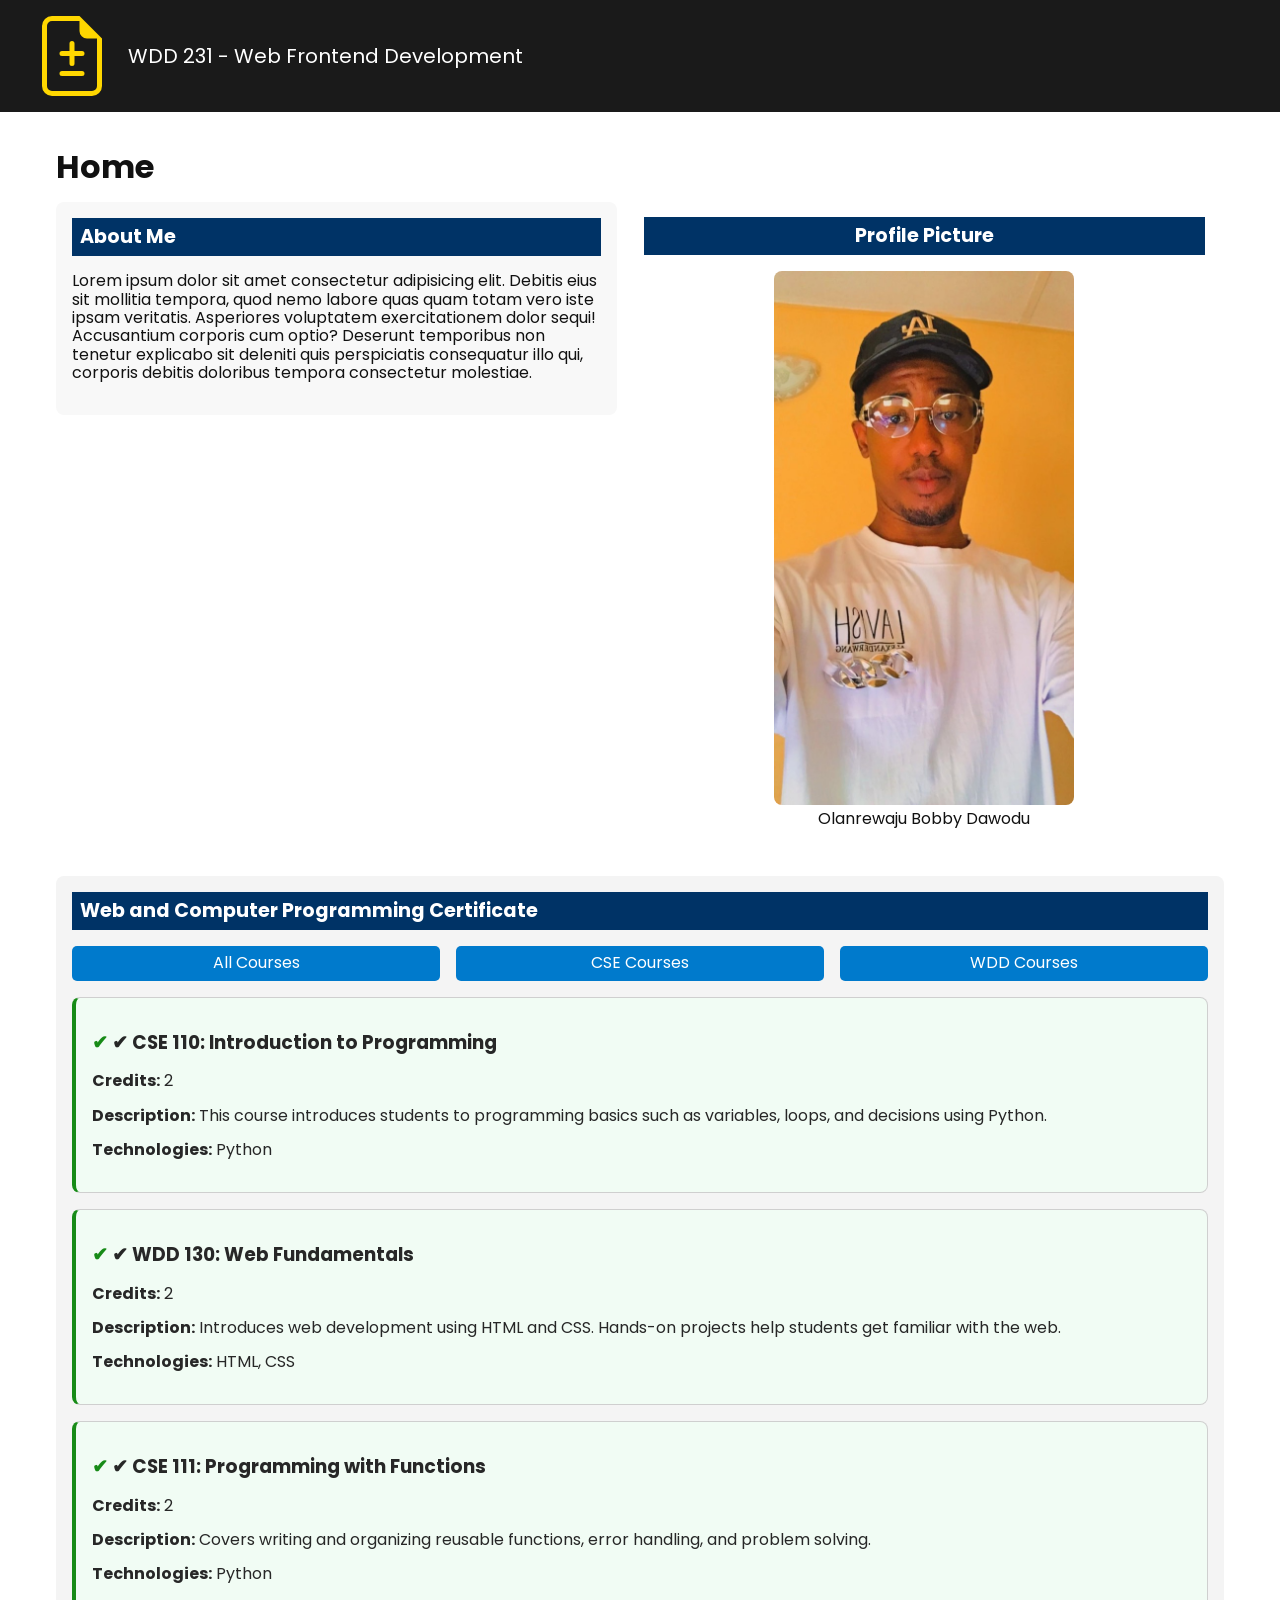
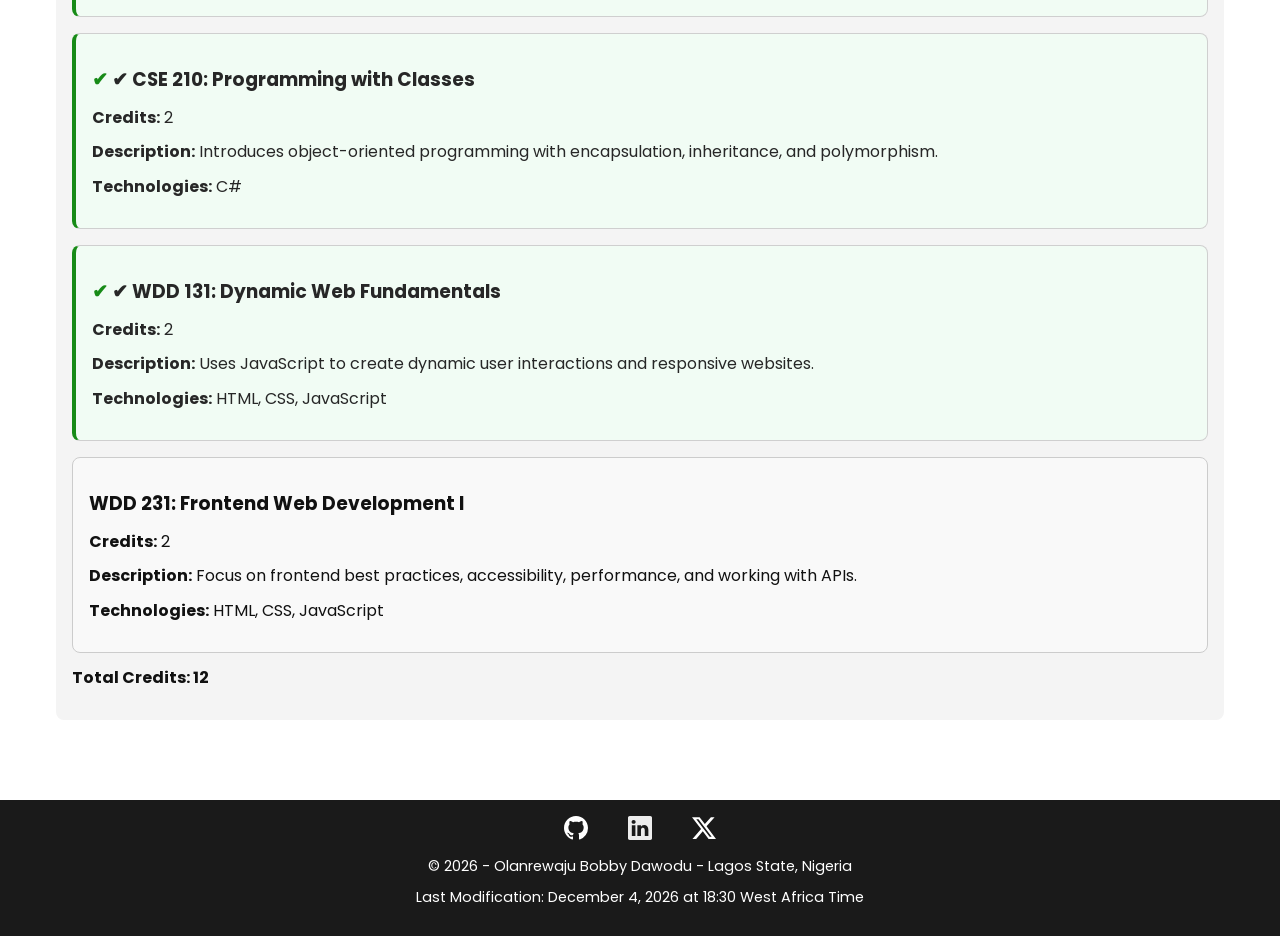
<file: index.html>
<!DOCTYPE html>
<html lang="en">
<head>
  <meta charset="UTF-8">
  <meta name="viewport" content="width=device-width, initial-scale=1.0" />
  <meta name="description" content="WDD 231 - Web Frontend Development - Olanrewaju Bobby Dawodu - Home and introductory page for the WDD 231 course." />
  <meta name="author" content="Olanrewaju Bobby Dawodu" />
  <title>WDD 231 - Web Frontend Development - Olanrewaju Bobby Dawodu</title>

  <link rel="stylesheet" href="styles/normalize.css" />
  <link rel="stylesheet" href="styles/base.css" />
  <link rel="stylesheet" href="styles/larger.css" />

  <link rel="preconnect" href="https://fonts.googleapis.com">
  <link rel="preconnect" href="https://fonts.gstatic.com" crossorigin>
  <link href="https://fonts.googleapis.com/css2?family=Poppins:wght@400;700&family=Roboto:wght@100;400;700&display=swap" rel="stylesheet">

  <script src="scripts/getdates.js" defer></script>
  <script src="scripts/course.js" defer></script>
  <script src="scripts/navigation.js" defer></script>
</head>
<body>
  <header>
    <img src="images/logo.svg" alt="Site Logo" width="512" height="512" />
    <span>WDD 231 - Web Frontend Development</span>
    <button id="han-btn" class="hamburger" aria-label="Toggle navigation menu">☰</button>
  </header>

  <nav id="nav-bar" class="navigation">
    <ul>
      <li><a href="#" class="active">Home</a></li>
      <li><a href="chamber/index.html">Chamber</a></li>
      <li><a href="final/index.html">Final</a></li>
    </ul>
  </nav>

<main class="main">
  <h1 class="hero-text">Home</h1>

  <!-- Section 1: About Me -->
  <section class="about-section">
    <h2 class="res-text">About Me</h2>
    <p>
      Lorem ipsum dolor sit amet consectetur adipisicing elit. Debitis eius sit mollitia tempora, quod nemo labore quas quam totam vero iste ipsam veritatis. Asperiores voluptatem exercitationem dolor sequi! Accusantium corporis cum optio? Deserunt temporibus non tenetur explicabo sit deleniti quis perspiciatis consequatur illo qui, corporis debitis doloribus tempora consectetur molestiae.
    </p>
  </section>

  <!-- Section 2: Profile Picture -->
  <section class="profile-section">
    <h2 class="abj-text">Profile Picture</h2>
    <figure>
      <img src="images/mypic.jpg" alt="Olanrewaju Bobby Dawodu" loading="lazy" width="150" height="200" />
      <figcaption>Olanrewaju Bobby Dawodu</figcaption>
    </figure>
  </section>

  <!-- Section 3: Course Work -->
  <section class="course-work">
    <h2 class="course-wrk-text">Web and Computer Programming Certificate</h2>
    <div class="buttons">
      <button id="allBtn">All Courses</button>
      <button id="cseBtn">CSE Courses</button>
      <button id="wddBtn">WDD Courses</button>
    </div>
    <div id="courseContainer"></div>
    <div class="course-desc-wrapper">
      <p class="total-credit">Total Credits: <span id="totalCredits">0</span></p>
    </div>
  </section>
</main>


  <footer>
    <div class="socials">
      <a href="https://github.com/Olanrewaju-bobby-dawodu" target="_blank">
        <img src="images/github.svg" alt="GitHub logo" width="16" height="16" />
      </a>
      <a href="https://linkedin.com/in/USER" target="_blank">
        <img src="images/linkedin.svg" alt="LinkedIn logo" width="16" height="16" />
      </a>
      <a href="https://twitter.com/USER" target="_blank">
        <img src="images/twitter-x.svg" alt="Twitter X logo" width="16" height="16" />
      </a>
    </div>
    <p>&copy; <span id="currentyear"></span> - Olanrewaju Bobby Dawodu - Lagos State, Nigeria</p>
    <p id="lastModified"></p>
  </footer>
</body>
</html>
</file>
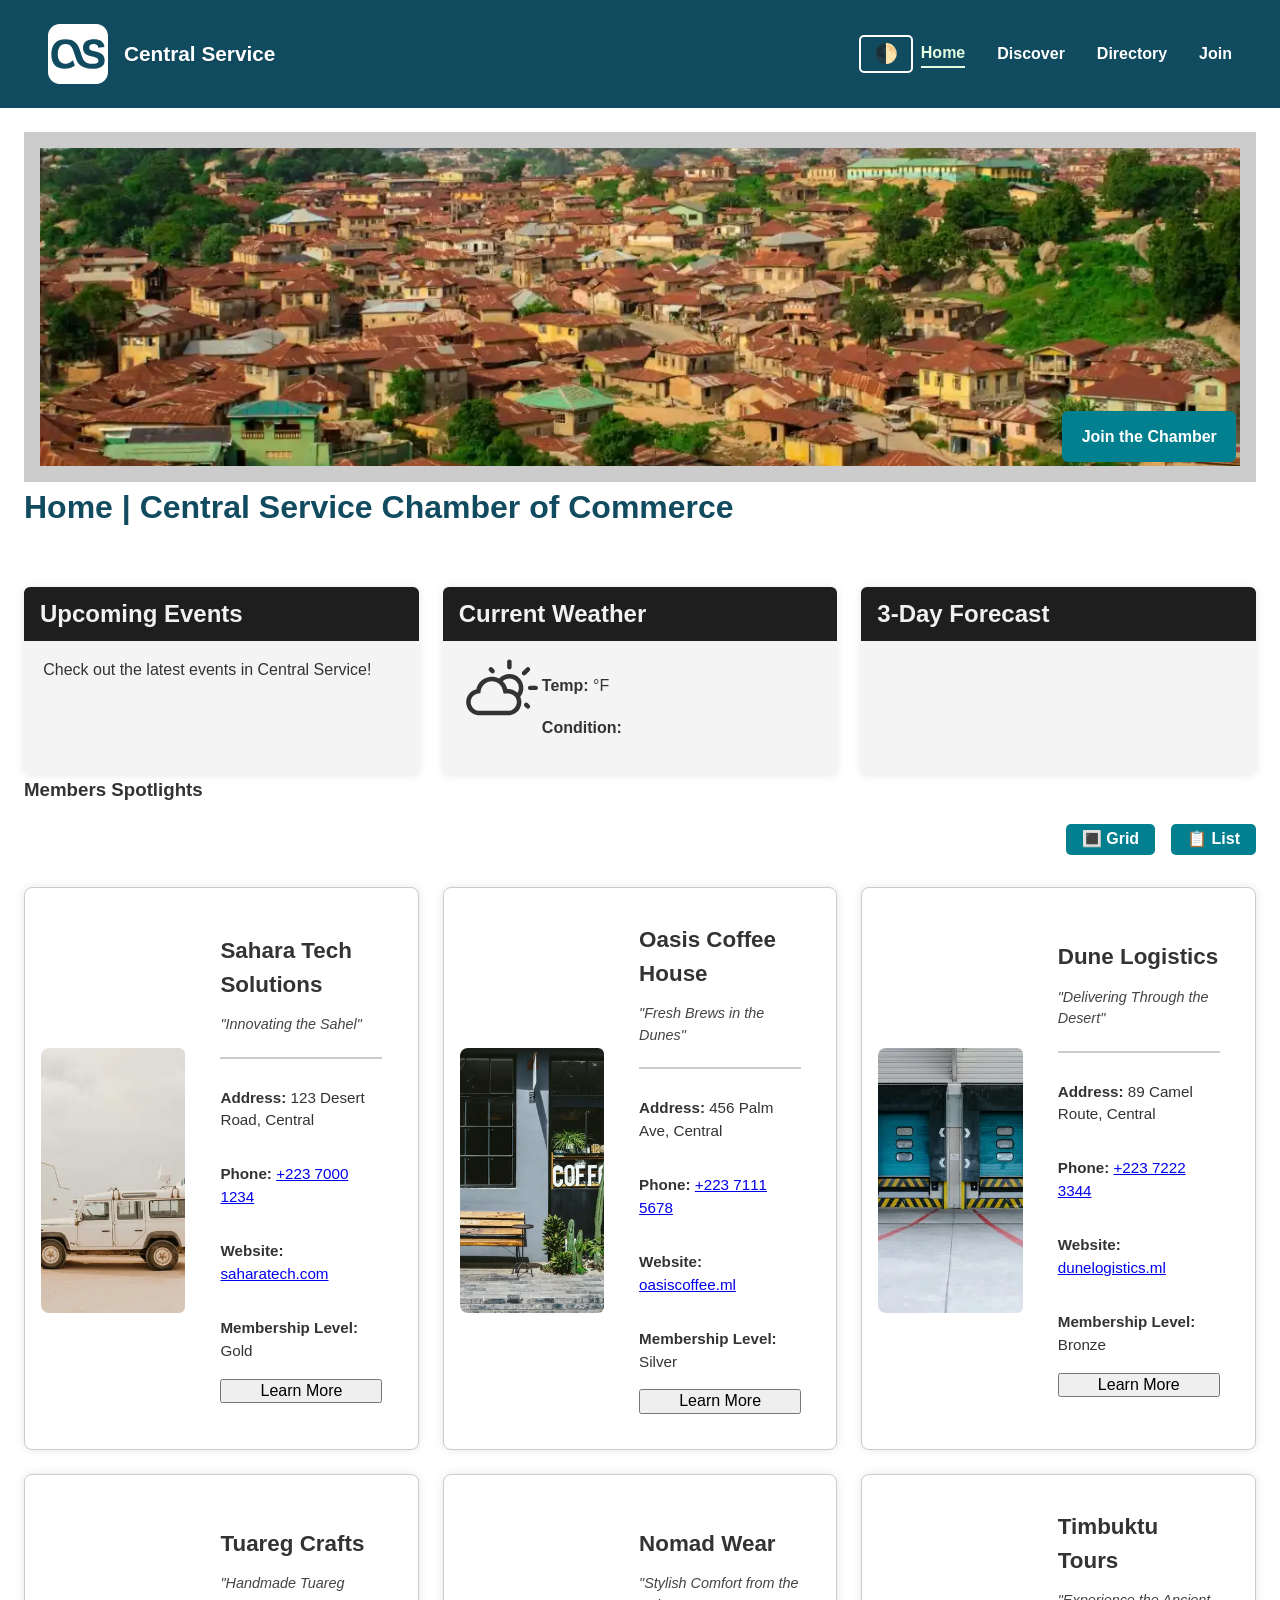
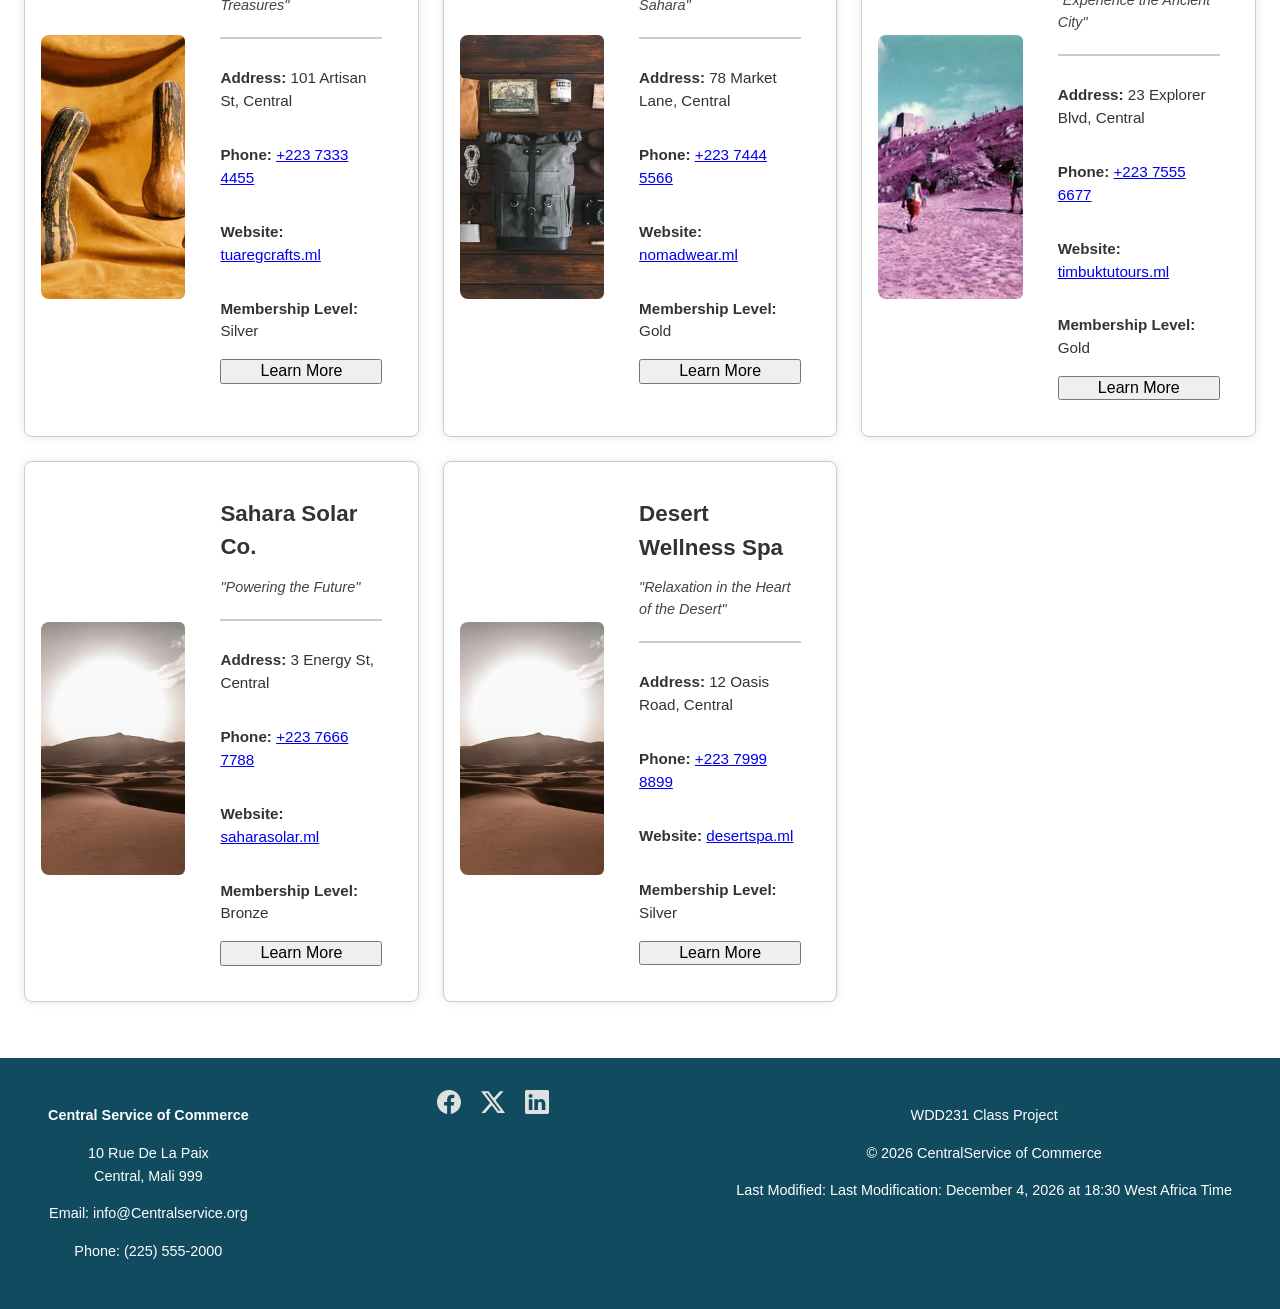
<file: chamber/index.html>
<!DOCTYPE html>
<html lang="en-us">
<head>
  <meta charset="UTF-8">
  <meta name="author" content="Olanrewaju Bobby Dawodu">
  <meta name="viewport" content="width=device-width, initial-scale=1.0">
  <meta name="description" content="Central Service of Commerce Home Page">
  <meta name="Olanrewaju Bobby Dawodu" content="Businesses Service Page">
  <meta property="og:title" content="Central Service of Commerce">
  <meta property="og:type" content="website">
  <meta property="og:image" content="https://olanrewaju-bobby-dawodu.github.io/wdd231/chamber/images/hero.webp">
  <meta property="og:description" content="Explore our directory of local businesses in Central Service.">
  <meta property="og:url" content="https://olanrewaju-bobby-dawodu.github.io/wdd231/chamber/directory.html">
  <link rel="icon" href="favicon.ico">
  <link rel="preconnect" href="https://fonts.googleapis.com">
  <link rel="preconnect" href="https://fonts.gstatic.com" crossorigin>
  <link href="https://fonts.googleapis.com/css2?family=Roboto:wght@400;700&display=swap" rel="stylesheet">
  <link rel="stylesheet" href="styles/normalize.css">
  <link rel="stylesheet" href="styles/base.css">
  <link rel="stylesheet" href="styles/medium.css" media="(min-width: 601px) and (max-width: 1024px)">
  <link rel="stylesheet" href="styles/large.css" media="(min-width: 1025px)">
  <title>Home | Central Service Chamber of Commerce </title>
</head>

<body>
  <header>
    <div class="logo-container">
      <img src="images/logo.svg" alt="Central-S Logo">
      <div class="brand-name">Central Service</div>
    </div>
    <div class="nav-controls">
        <button id="mode" aria-label="Toggle Dark Mode">🌙</button>
        <button class="hamburger" id="hamburger" aria-label="Menu" aria-expanded="false">☰</button>

    <nav class="hidden"  id="nav" role="navigation"  aria-label="Main Navigation">
        <ul>
            <li><a href="index.html" class="active">Home</a></li>
            <li><a href="discover.html">Discover</a></li>
            <li><a href="directory.html">Directory</a></li>
            <li><a href="join.html">Join</a></li>
        </ul>
    </nav>
    </div>
   </header>

  <main>
    <!-- -- Hero Section -->
    <h1 class="directory-h">Home | Central Service Chamber of Commerce</h1>

    <section class="hero">
        <img src="images/hero.webp" alt="Cityscape of Lagos State"  class="responsive-hero">
      <div class="cta">
        <a href="join.html" class="cta-button">Join the Chamber</a>
      </div>
    </section>

    <!----Events Section -->
    <section class="info-panels">
      <div class="info-box events-box">
       <h2>Upcoming Events</h2>
       <p>Check out the latest events in Central Service!</p>
      </div>


    <!--Weather Section -->
    <div class="info-box current-weather-box">
      <h2>Current Weather</h2>
      <div class="cloud-icon">
        <svg xmlns="http://www.w3.org/2000/svg" width="80" height="80" viewBox="0 0 30 30"><path fill="currentColor" d="M1.56 16.9c0 .9.22 1.73.66 2.49s1.04 1.36 1.8 1.8c.76.44 1.58.66 2.47.66h10.83c.89 0 1.72-.22 2.48-.66c.76-.44 1.37-1.04 1.81-1.8c.44-.76.67-1.59.67-2.49c0-.66-.14-1.33-.42-2c.76-.92 1.14-2.03 1.14-3.3c0-.71-.14-1.39-.41-2.04c-.27-.65-.65-1.2-1.12-1.67c-.47-.47-1.02-.85-1.67-1.12c-.65-.28-1.33-.41-2.04-.41c-1.48 0-2.77.58-3.88 1.74c-.77-.44-1.67-.66-2.7-.66c-1.41 0-2.65.44-3.73 1.31a5.8 5.8 0 0 0-2.08 3.35c-1.12.26-2.03.83-2.74 1.73s-1.07 1.92-1.07 3.07zm1.71 0c0-.84.28-1.56.84-2.17c.56-.61 1.26-.96 2.1-1.06l.5-.03c.12 0 .19-.06.19-.18l.07-.54c.14-1.08.61-1.99 1.41-2.71c.8-.73 1.74-1.09 2.81-1.09c1.1 0 2.06.37 2.87 1.1a3.99 3.99 0 0 1 1.37 2.71l.07.58c.02.11.09.17.21.17h1.61c.88 0 1.64.32 2.28.96c.64.64.96 1.39.96 2.27c0 .91-.32 1.68-.95 2.32c-.63.64-1.4.96-2.28.96H6.49c-.88 0-1.63-.32-2.27-.97c-.63-.65-.95-1.42-.95-2.32zm6.7-12.27c0 .24.08.45.24.63l.66.64c.25.19.46.27.64.25c.21 0 .39-.09.55-.26s.24-.38.24-.62s-.09-.44-.26-.59l-.59-.66a.888.888 0 0 0-.61-.24c-.24 0-.45.08-.62.25c-.17.16-.25.36-.25.6zm5.34 4.43c.69-.67 1.51-1 2.45-1c.99 0 1.83.34 2.52 1.03s1.04 1.52 1.04 2.51c0 .62-.17 1.24-.51 1.84c-.97-.96-2.13-1.44-3.49-1.44H17c-.25-1.09-.81-2.07-1.69-2.94zm1.63-5.28c0 .26.08.46.23.62s.35.23.59.23c.26 0 .46-.08.62-.23c.16-.16.23-.36.23-.62V1.73c0-.24-.08-.43-.24-.59s-.36-.23-.61-.23c-.24 0-.43.08-.59.23s-.23.35-.23.59v2.05zm5.52 2.29c0 .26.07.46.22.62c.21.16.42.24.62.24c.18 0 .38-.08.59-.24l1.43-1.43c.16-.18.24-.39.24-.64c0-.24-.08-.44-.24-.6a.807.807 0 0 0-.59-.24c-.24 0-.43.08-.58.24l-1.47 1.43c-.15.19-.22.39-.22.62zm.79 11.84c0 .24.08.45.25.63l.65.63c.15.16.34.24.58.24s.44-.08.6-.25a.86.86 0 0 0 .24-.62c0-.22-.08-.42-.24-.58l-.65-.65a.779.779 0 0 0-.57-.24c-.24 0-.44.08-.6.24c-.17.16-.26.36-.26.6zm1.47-6.31c0 .23.09.42.26.58c.16.16.37.24.61.24h2.04c.23 0 .42-.08.58-.23s.23-.35.23-.59s-.08-.44-.23-.6s-.35-.25-.58-.25h-2.04c-.24 0-.44.08-.61.25a.79.79 0 0 0-.26.6z"/></svg>
      <div id="weatherInfo">
        <p><strong>Temp:</strong> <span id="current-temp"></span>°F</p>
        <p><strong>Condition:</strong> <span id="weather-desc"></span></p>
      </div>
      </div>
    </div>

      <div class="info-box forecast-box">
        <h2>3-Day Forecast</h2>
        <ul id="forecast-list">
          <!-- JS will populate this -->
        </ul>
      </div>
    </section>

    <!-- Spotlight Section -->
    <section class="members-cards">
      <h3>Members Spotlights</h3>
      <div class="members-controls">
        <button id="gridViewBtn" aria-label="Grid View">🔳 Grid</button>
        <button id="listViewBtn" aria-label="List View">📋 List</button>
      </div>
      <div id="membersContainer" class="members-container">
        <!-- JS will dynamically load 2–3 Silver/Gold member cards -->
      </div>
    </section>
  </main>

  <footer role="contentinfo">
    <div class="footer-contact">
      <p><strong>Central Service of Commerce</strong></p>
      <p>10 Rue De La Paix<br>Central, Mali 999</p>
      <p>Email: info@Centralservice.org</p>
      <p>Phone: (225) 555-2000</p>
    </div>
    <div class="footer-social">
      <a href="#"><img src="images/facebook.svg" alt="Facebook"></a>
      <a href="#"><img src="images/twitter-x.svg" alt="Twitter"></a>
      <a href="#"><img src="images/linkedin.svg" alt="LinkedIn"></a>
    </div>
    <div class="footer-meta">
      <p>WDD231 Class Project</p>
      <p>&copy; <span id="currentyear"></span> CentralService of Commerce</p>
      <p>Last Modified: <span id="lastModified"></span></p>
    </div>
  </footer>

  <script src="scripts/script.js"></script>
  <script src="scripts/navigation.js" defer></script>
  <script src="scripts/getdates.js" defer></script>
  <script src="scripts/waether.js" ></script>
</body>
</html>
</file>
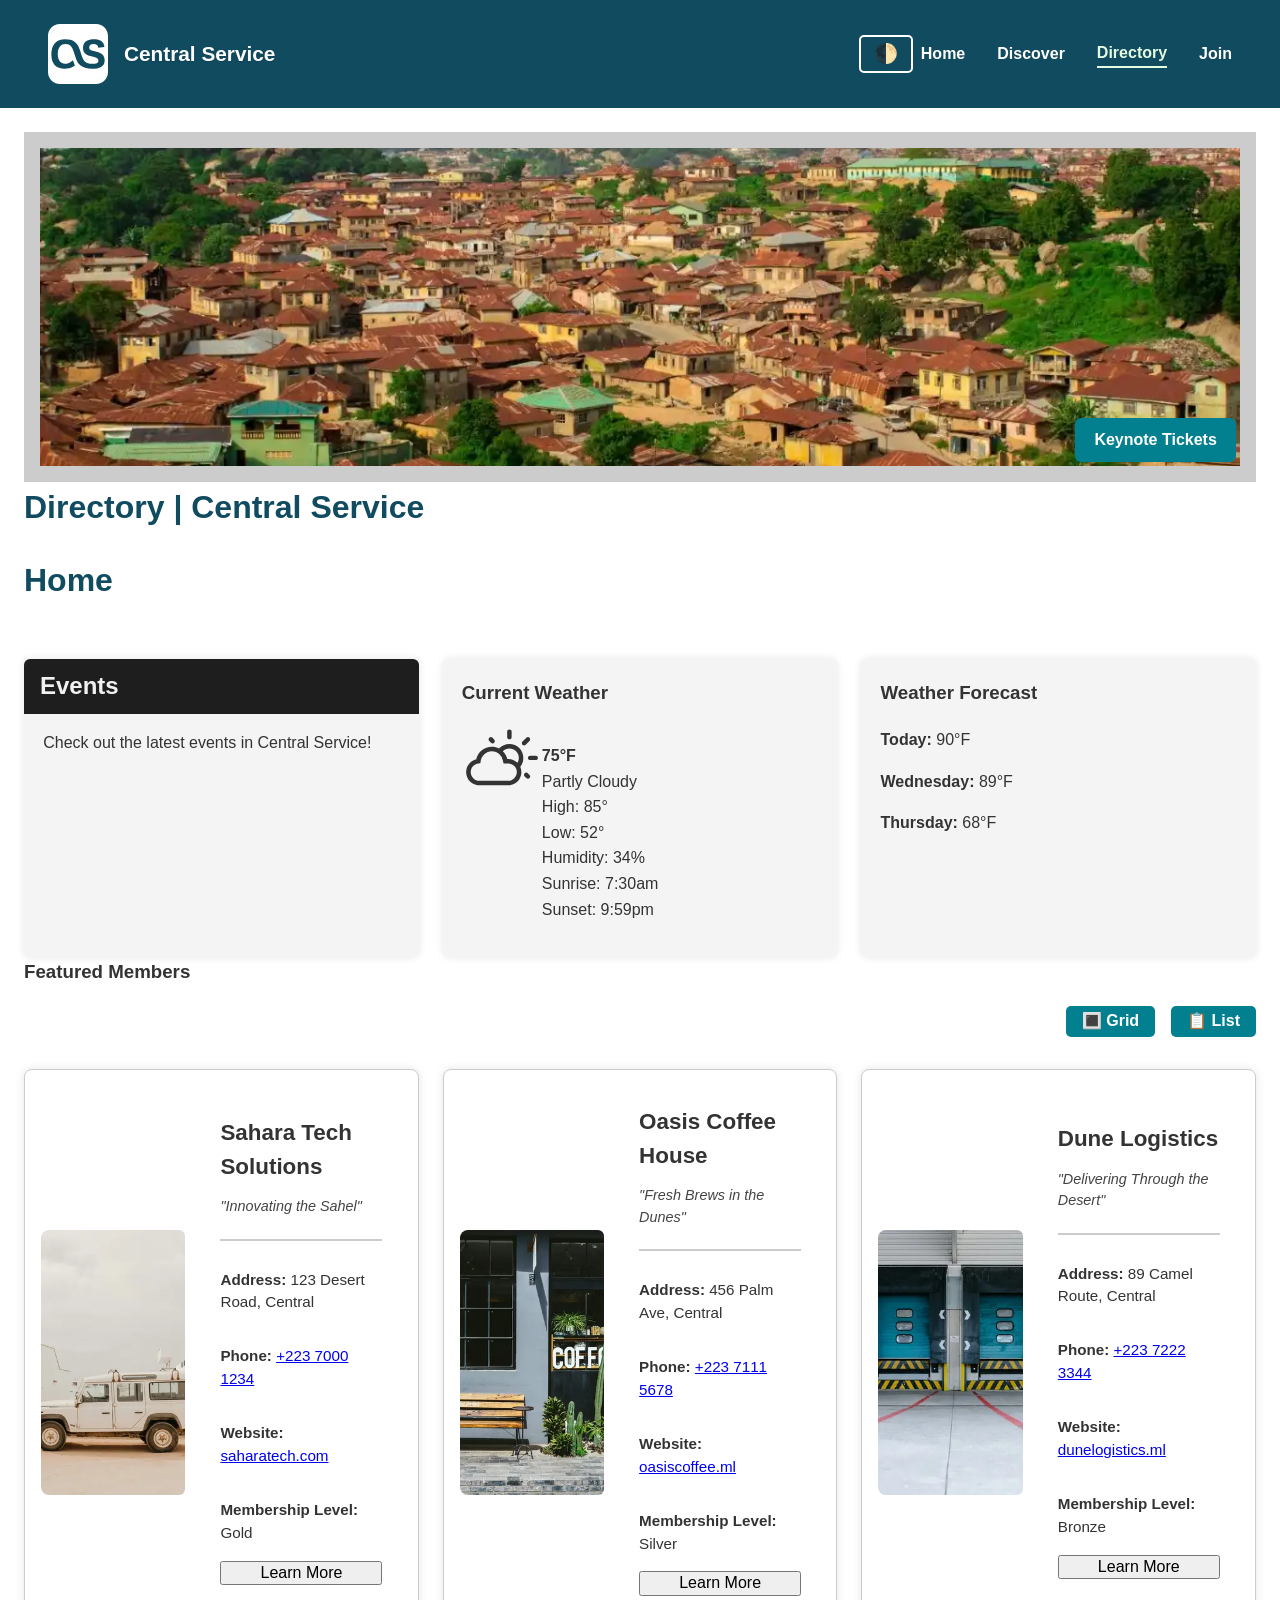
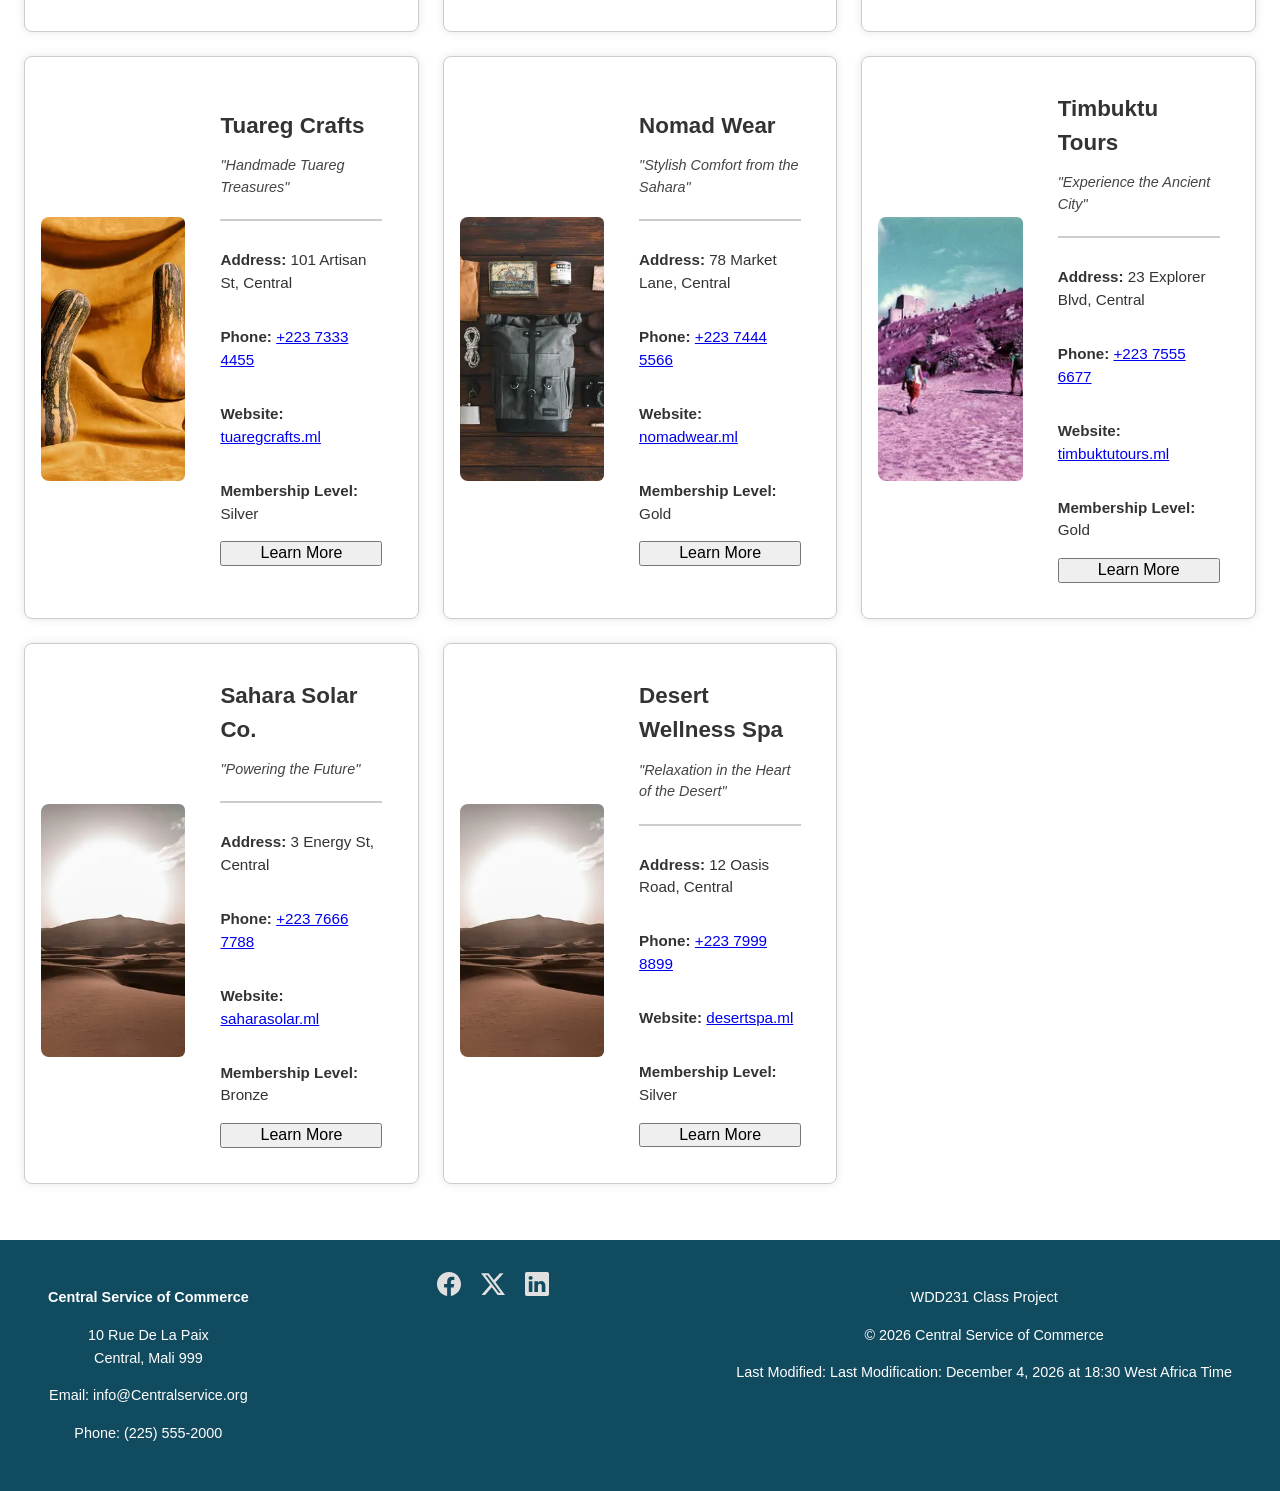
<file: chamber/directory.html>
<!DOCTYPE html>
<html lang="en">
<head>
  <meta charset="UTF-8">
  <meta name="author" content="Olanrewaju Bobby Dawodu">
  <meta name="viewport" content="width=device-width, initial-scale=1.0">
  <meta name="description" content="Central Service of Commerce Home Page">
  <meta name="Olanrewaju Bobby Dawodu" content="Businesses Service Page">
  <meta property="og:title" content="Central Service of Commerce">
  <meta property="og:type" content="website">
  <meta property="og:image" content="https://olanrewaju-bobby-dawodu.github.io/wdd231/chamber/images/hero.webp">
  <meta property="og:description" content="Explore our directory of local businesses in Central Service.">
  <meta property="og:url" content="https://olanrewaju-bobby-dawodu.github.io/wdd231/chamber/directory.html">
  <link rel="icon" href="favicon.ico">
  <link rel="preconnect" href="https://fonts.googleapis.com">
  <link rel="preconnect" href="https://fonts.gstatic.com" crossorigin>
  <link href="https://fonts.googleapis.com/css2?family=Roboto:wght@400;700&display=swap" rel="stylesheet">
  <link rel="stylesheet" href="styles/normalize.css">
  <link rel="stylesheet" href="styles/base.css">
  <link rel="stylesheet" href="styles/medium.css" media="(min-width: 601px) and (max-width: 1024px)">
  <link rel="stylesheet" href="styles/large.css" media="(min-width: 1025px)">
  <title>Directory | Central Service Chamber of Commerce</title>
</head>

<body>
<header>
  <div class="logo-container">
    <img src="images/logo.svg" alt="Central-S Logo">
    <div class="brand-name">Central Service</div>
  </div>
  <div class="nav-controls">
    <button id="mode" aria-label="Toggle Dark Mode">🌙</button>
    <button class="hamburger" id="hamburger" aria-label="Menu" aria-expanded="false">☰</button>
    <nav id="nav" class="hidden" role="navigation" aria-label="Main Navigation">
      <ul>
        <li><a href="index.html">Home</a></li>
        <li><a href="discover.html" class="active">Discover</a></li>
        <li><a href="directory.html">Directory</a></li>
        <li><a href="join.html">Join</a></li>
      </ul>
    </nav>
  </div>
</header>


  <main>
    <h1 class="directory-h">Directory | Central Service</h1>

    <section class="hero">
      <img src="images/hero.webp" alt="City of Lagos State, Nigeria aerial view" class="responsive-hero">
      <button class="cta-button">Keynote Tickets</button>
    </section>
        <h1 class="directory-h">Home</h1>


  <section class="info-panels">
    <div class="info-box events-box">
      <h2>Events</h2>
      <p>Check out the latest events in Central Service!</p>
    </div>

    <div class="info-box current-weather-box">
      <h3>Current Weather</h3>
      <div class="cloud-icon">
      <svg xmlns="http://www.w3.org/2000/svg" width="80" height="80" viewBox="0 0 30 30"><path fill="currentColor" d="M1.56 16.9c0 .9.22 1.73.66 2.49s1.04 1.36 1.8 1.8c.76.44 1.58.66 2.47.66h10.83c.89 0 1.72-.22 2.48-.66c.76-.44 1.37-1.04 1.81-1.8c.44-.76.67-1.59.67-2.49c0-.66-.14-1.33-.42-2c.76-.92 1.14-2.03 1.14-3.3c0-.71-.14-1.39-.41-2.04c-.27-.65-.65-1.2-1.12-1.67c-.47-.47-1.02-.85-1.67-1.12c-.65-.28-1.33-.41-2.04-.41c-1.48 0-2.77.58-3.88 1.74c-.77-.44-1.67-.66-2.7-.66c-1.41 0-2.65.44-3.73 1.31a5.8 5.8 0 0 0-2.08 3.35c-1.12.26-2.03.83-2.74 1.73s-1.07 1.92-1.07 3.07zm1.71 0c0-.84.28-1.56.84-2.17c.56-.61 1.26-.96 2.1-1.06l.5-.03c.12 0 .19-.06.19-.18l.07-.54c.14-1.08.61-1.99 1.41-2.71c.8-.73 1.74-1.09 2.81-1.09c1.1 0 2.06.37 2.87 1.1a3.99 3.99 0 0 1 1.37 2.71l.07.58c.02.11.09.17.21.17h1.61c.88 0 1.64.32 2.28.96c.64.64.96 1.39.96 2.27c0 .91-.32 1.68-.95 2.32c-.63.64-1.4.96-2.28.96H6.49c-.88 0-1.63-.32-2.27-.97c-.63-.65-.95-1.42-.95-2.32zm6.7-12.27c0 .24.08.45.24.63l.66.64c.25.19.46.27.64.25c.21 0 .39-.09.55-.26s.24-.38.24-.62s-.09-.44-.26-.59l-.59-.66a.888.888 0 0 0-.61-.24c-.24 0-.45.08-.62.25c-.17.16-.25.36-.25.6zm5.34 4.43c.69-.67 1.51-1 2.45-1c.99 0 1.83.34 2.52 1.03s1.04 1.52 1.04 2.51c0 .62-.17 1.24-.51 1.84c-.97-.96-2.13-1.44-3.49-1.44H17c-.25-1.09-.81-2.07-1.69-2.94zm1.63-5.28c0 .26.08.46.23.62s.35.23.59.23c.26 0 .46-.08.62-.23c.16-.16.23-.36.23-.62V1.73c0-.24-.08-.43-.24-.59s-.36-.23-.61-.23c-.24 0-.43.08-.59.23s-.23.35-.23.59v2.05zm5.52 2.29c0 .26.07.46.22.62c.21.16.42.24.62.24c.18 0 .38-.08.59-.24l1.43-1.43c.16-.18.24-.39.24-.64c0-.24-.08-.44-.24-.6a.807.807 0 0 0-.59-.24c-.24 0-.43.08-.58.24l-1.47 1.43c-.15.19-.22.39-.22.62zm.79 11.84c0 .24.08.45.25.63l.65.63c.15.16.34.24.58.24s.44-.08.6-.25a.86.86 0 0 0 .24-.62c0-.22-.08-.42-.24-.58l-.65-.65a.779.779 0 0 0-.57-.24c-.24 0-.44.08-.6.24c-.17.16-.26.36-.26.6zm1.47-6.31c0 .23.09.42.26.58c.16.16.37.24.61.24h2.04c.23 0 .42-.08.58-.23s.23-.35.23-.59s-.08-.44-.23-.6s-.35-.25-.58-.25h-2.04c-.24 0-.44.08-.61.25a.79.79 0 0 0-.26.6z"/></svg>
      <p><strong>75°F</strong><br>Partly Cloudy<br>
        High: 85°<br>Low: 52°<br>
        Humidity: 34%<br>
        Sunrise: 7:30am<br>
        Sunset: 9:59pm
      </p>
      </div>
    </div>

    <div class="info-box forecast-box">
      <h3>Weather Forecast</h3>
      <p><strong>Today:</strong> 90°F</p>
      <p><strong>Wednesday:</strong> 89°F</p>
      <p><strong>Thursday:</strong> 68°F</p>
    </div>
  </section>


    <section class="members-cards">
      <h3>Featured Members </h3>
      <div class="members-controls">
        <button id="gridViewBtn" aria-label="Grid View">🔳 Grid</button>
        <button id="listViewBtn" aria-label="List View">📋 List</button>
      </div>
      <div id="membersContainer" class="members-container"></div>
    </section>
  </main>

  <footer role="contentinfo">
    <div class="footer-contact">
      <p><strong>Central Service of Commerce</strong></p>
      <p>10 Rue De La Paix<br>Central, Mali 999</p>
      <p>Email: info@Centralservice.org</p>
      <p>Phone: (225) 555-2000</p>
    </div>
    <div class="footer-social">
      <a href="#"><img src="images/facebook.svg" alt="Facebook"></a>
      <a href="#"><img src="images/twitter-x.svg" alt="Twitter"></a>
      <a href="#"><img src="images/linkedin.svg" alt="LinkedIn"></a>
    </div>
    <div class="footer-meta">
      <p>WDD231 Class Project</p>
      <p>&copy; <span id="currentyear"></span> Central Service of Commerce</p>
      <p>Last Modified: <span id="lastModified"></span></p>
    </div>
  </footer>

  <script src="scripts/script.js"></script>
  <script src="scripts/navigation.js" defer></script>
  <script src="scripts/getdates.js" defer></script>
</body>
</html>
</file>
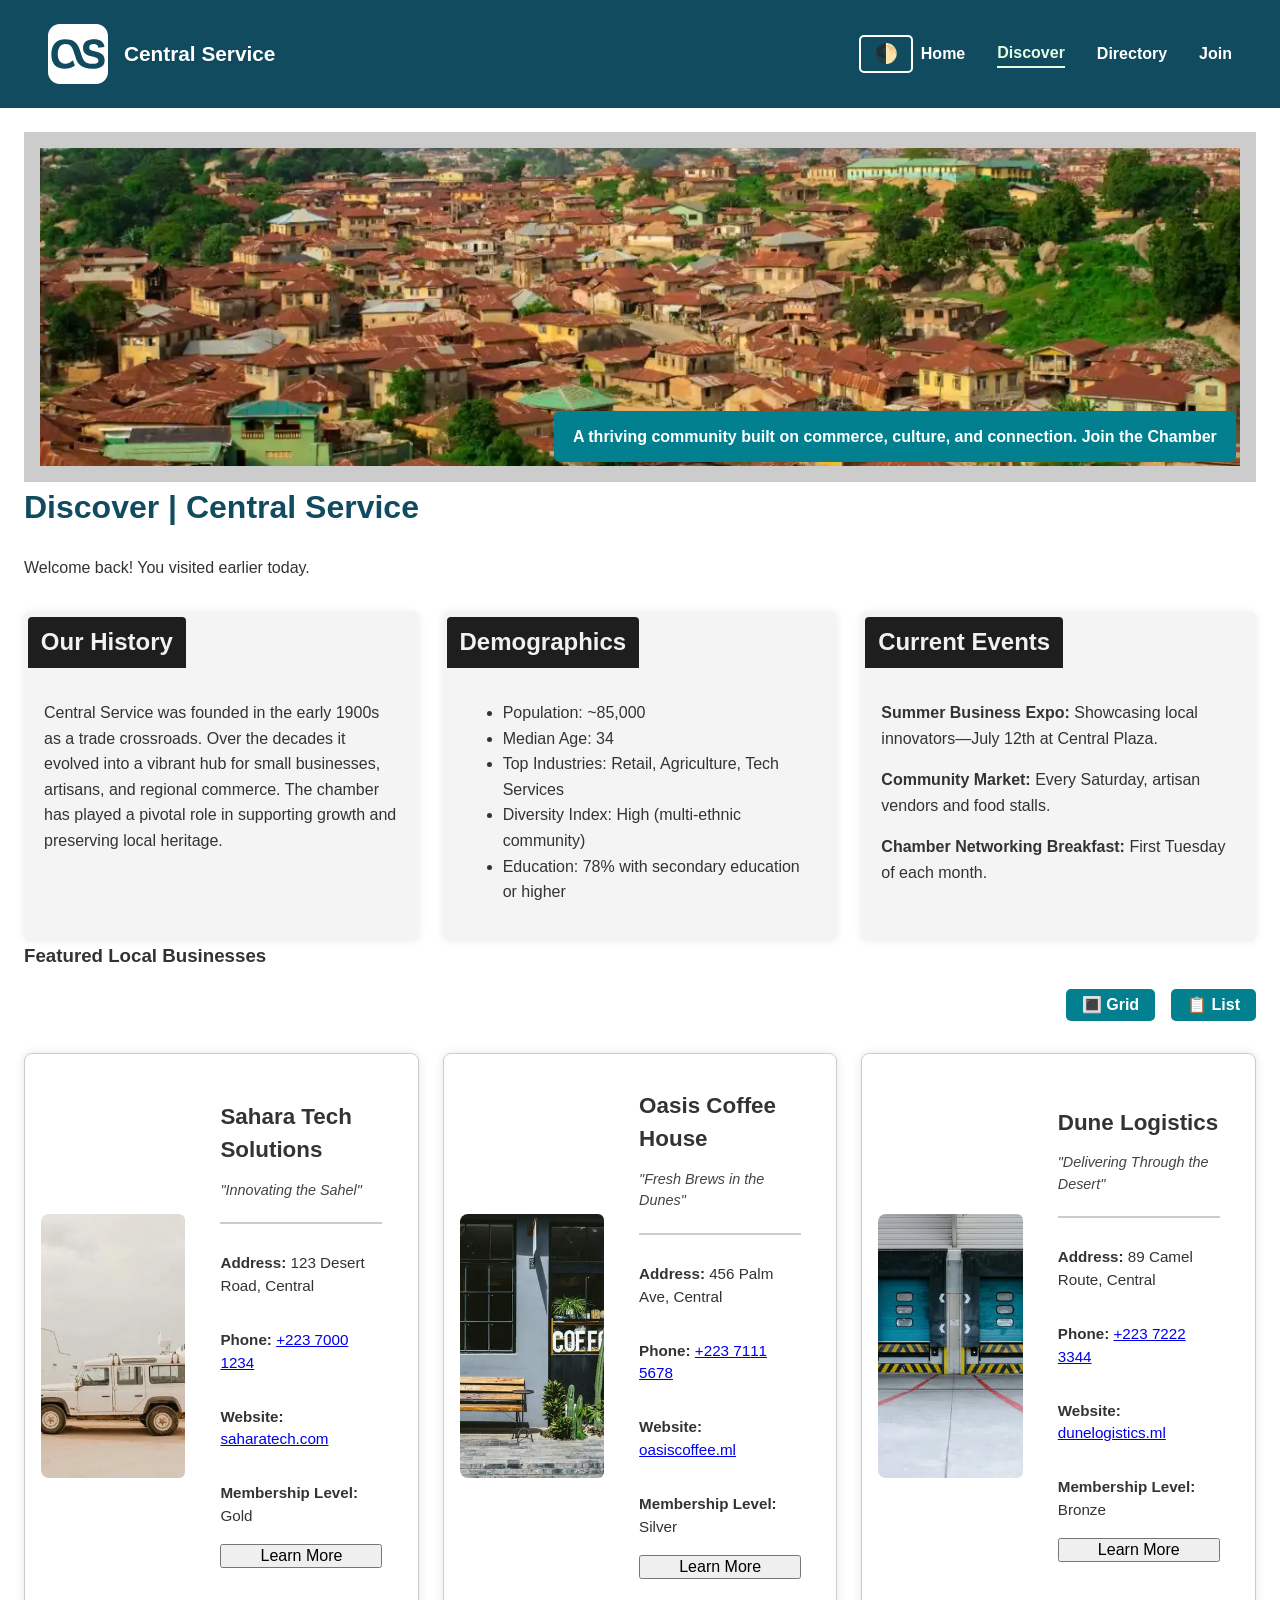
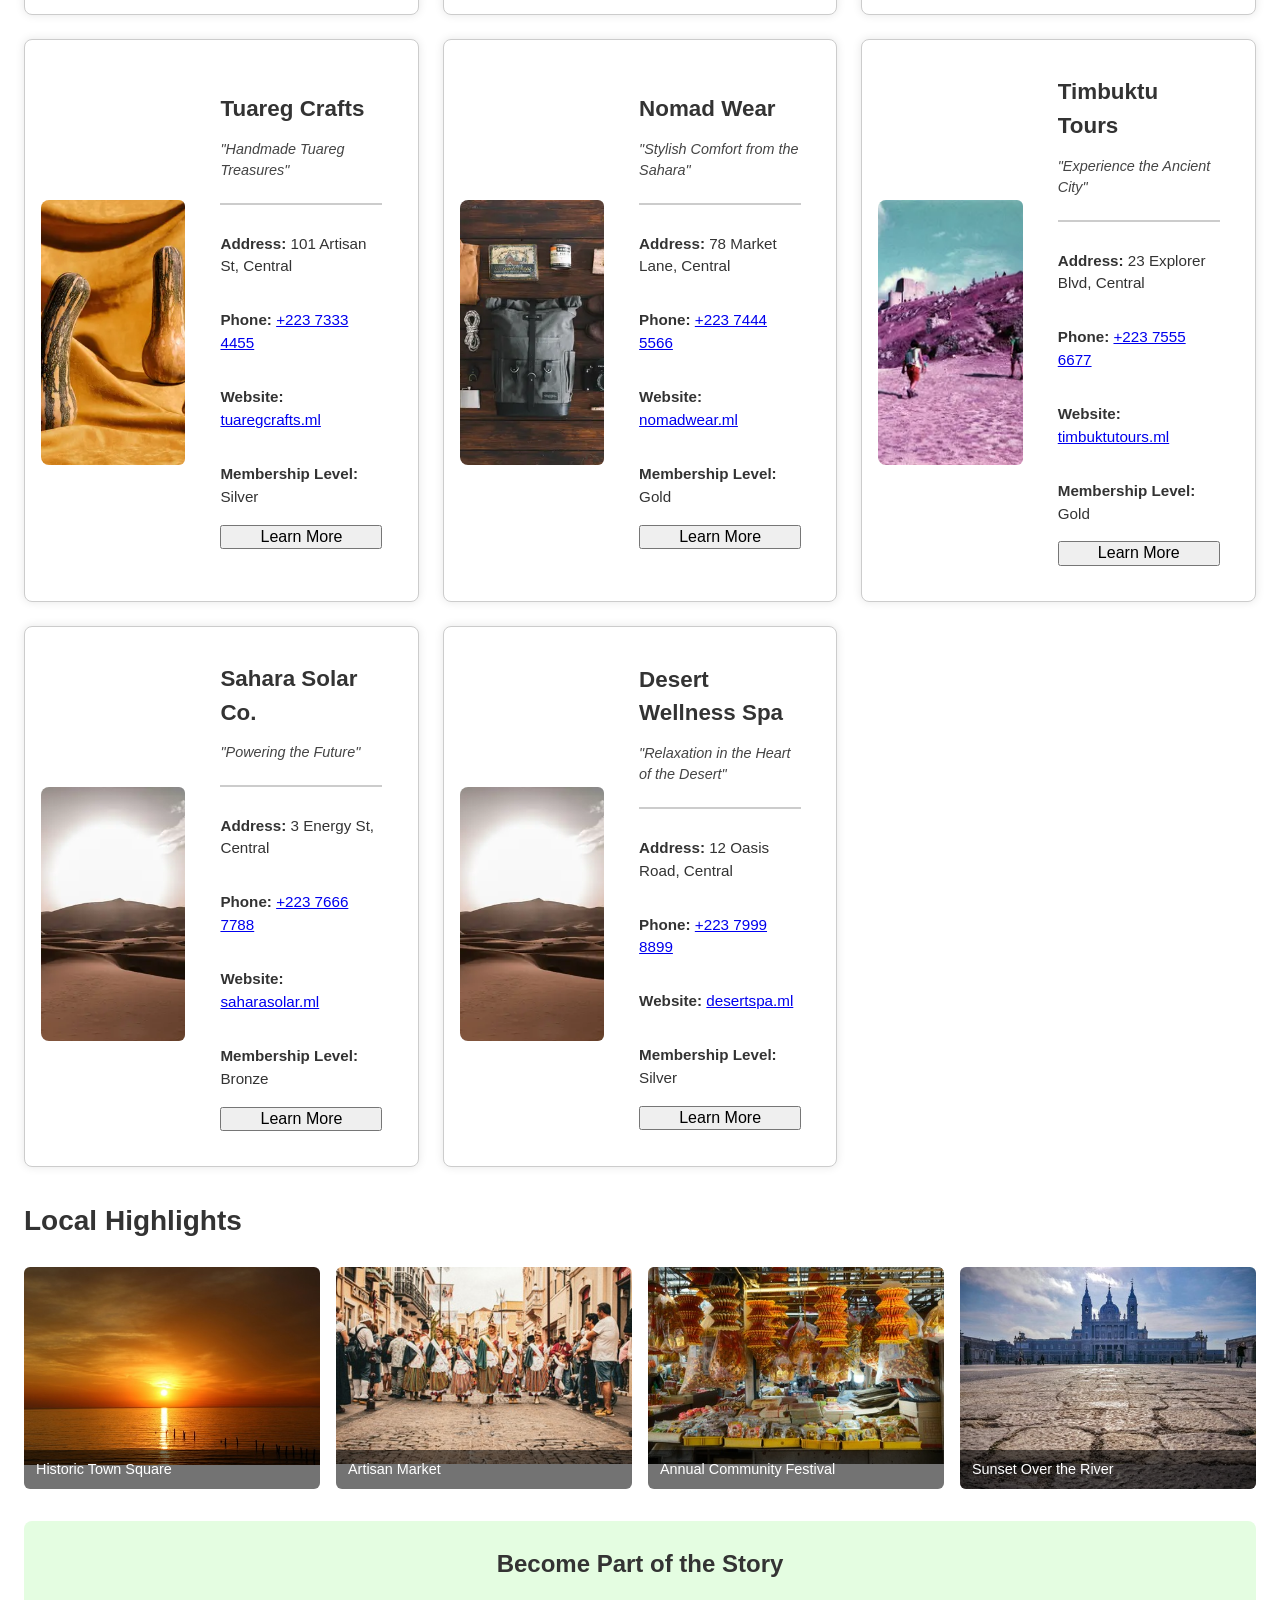
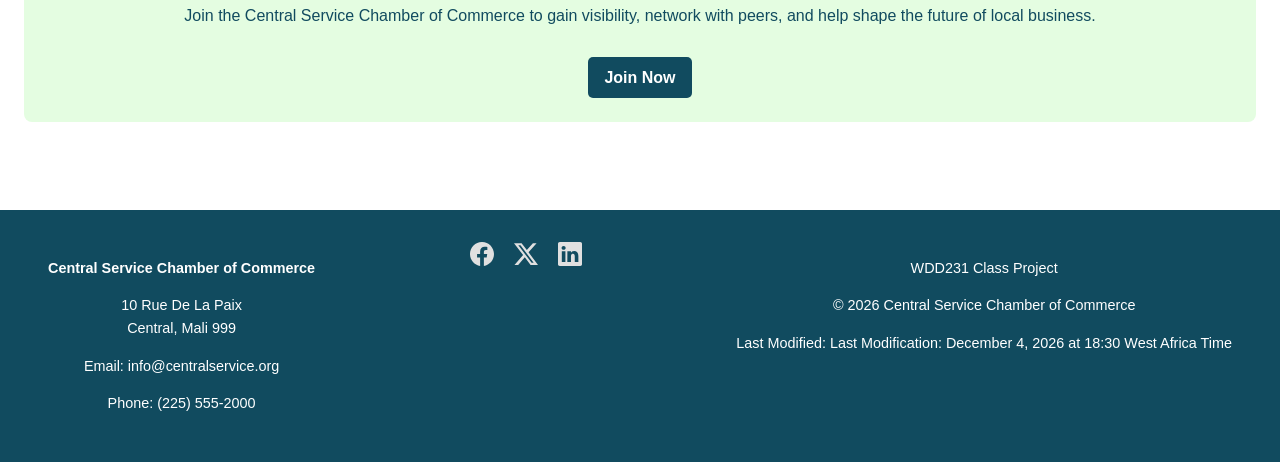
<file: chamber/discover.html>
<!DOCTYPE html>
<html lang="en">
<head>
  <meta charset="UTF-8">
  <meta name="author" content="Olanrewaju Bobby Dawodu">
  <meta name="viewport" content="width=device-width, initial-scale=1.0">
  <meta name="description" content="Discover Central Service: history, demographics, and local highlights.">
  <meta property="og:title" content="Discover | Central Service Chamber of Commerce">
  <meta property="og:type" content="website">
  <meta property="og:image" content="https://olanrewaju-bobby-dawodu.github.io/wdd231/chamber/images/hero.webp">
  <meta property="og:description" content="Learn about the history, people, and culture of Central Service.">
  <meta property="og:url" content="https://olanrewaju-bobby-dawodu.github.io/wdd231/chamber/discover.html">
  <link rel="icon" href="favicon.ico">
  <link rel="stylesheet" href="styles/normalize.css">
  <link rel="stylesheet" href="styles/base.css">
  <link rel="stylesheet" href="styles/medium.css" media="(min-width: 601px) and (max-width: 1024px)">
  <link rel="stylesheet" href="styles/large.css" media="(min-width: 1025px)">
  <title>Discover | Central Service Chamber of Commerce</title>
</head>

<body>
  <header>
    <div class="logo-container">
      <img src="images/logo.svg" alt="Central Service Logo">
      <div class="brand-name">Central Service</div>
    </div>
    <div class="nav-controls">
      <button id="mode" aria-label="Toggle Dark Mode">🌙</button>
      <button class="hamburger" id="hamburger" aria-label="Menu" aria-expanded="false">☰</button>
      <nav id="nav" class="hidden" role="navigation" aria-label="Main Navigation">
        <ul>
          <li><a href="index.html">Home</a></li>
          <li><a href="discover.html" class="active">Discover</a></li>
          <li><a href="directory.html">Directory</a></li>
          <li><a href="join.html">Join</a></li>
        </ul>
      </nav>
    </div>
  </header>

  <main>
    <h1 class="directory-h">Discover | Central Service</h1>

    <!-- Last Visit Message -->
    <section id="visit-message" class="visit-message" aria-live="polite"></section>

    <!-- Hero / Intro -->
    <section class="hero">
      <img src="images/hero.webp" alt="Panoramic view of Central Service region" class="responsive-hero" loading="lazy">
      <a href="join.html" class="cta-button">A thriving community built on commerce, culture, and connection. Join the Chamber</a>
    </section>

    <!-- Locale History & Demographics -->
    <section class="discover-grid">
      <article class="history-box">
        <h2>Our History</h2>
        <p>Central Service was founded in the early 1900s as a trade crossroads. Over the decades it evolved into a vibrant hub for small businesses, artisans, and regional commerce. The chamber has played a pivotal role in supporting growth and preserving local heritage.</p>
      </article>

      <article class="demographics-box">
        <h2>Demographics</h2>
        <ul>
          <li>Population: ~85,000</li>
          <li>Median Age: 34</li>
          <li>Top Industries: Retail, Agriculture, Tech Services</li>
          <li>Diversity Index: High (multi-ethnic community)</li>
          <li>Education: 78% with secondary education or higher</li>
        </ul>
      </article>

      <article class="events-box">
        <h2>Current Events</h2>
        <p><strong>Summer Business Expo:</strong> Showcasing local innovators—July 12th at Central Plaza.</p>
        <p><strong>Community Market:</strong> Every Saturday, artisan vendors and food stalls.</p>
        <p><strong>Chamber Networking Breakfast:</strong> First Tuesday of each month.</p>
      </article>
    </section>

    <!-- JSON Business Cards -->
    <section class="members-cards">
      <h3>Featured Local Businesses</h3>
      <div class="members-controls">
        <button id="gridViewBtn" aria-label="Grid View">🔳 Grid</button>
        <button id="listViewBtn" aria-label="List View">📋 List</button>
      </div>
      <div id="membersContainer" class="members-container">
        <!-- Cards from JSON will be inserted here -->
      </div>
    </section>

    <input type="hidden" name="timestamp" id="timestamp" />

    <!-- Image Montage -->
    <section class="image-montage" aria-label="Local highlights image montage">
      <h2>Local Highlights</h2>
      <div class="montage-grid">
        <figure>
          <img src="images/montage1.jpg" alt="Historic town square" loading="lazy">
          <figcaption>Historic Town Square</figcaption>
        </figure>
        <figure>
          <img src="images/montage2.jpg" alt="Local artisan market" loading="lazy">
          <figcaption>Artisan Market</figcaption>
        </figure>
        <figure>
          <img src="images/montage3.jpg" alt="Community festival" loading="lazy">
          <figcaption>Annual Community Festival</figcaption>
        </figure>
        <figure>
          <img src="images/montage4.jpg" alt="Sunset over the river" loading="lazy">
          <figcaption>Sunset Over the River</figcaption>
        </figure>
      </div>
    </section>

    <!-- Call to Action -->
    <section class="spotlight-cta">
      <h2>Become Part of the Story</h2>
      <p>Join the Central Service Chamber of Commerce to gain visibility, network with peers, and help shape the future of local business.</p>
      <a href="join.html" class="cta-button">Join Now</a>
    </section>
  </main>

  <footer role="contentinfo">
    <div class="footer-contact">
      <p><strong>Central Service Chamber of Commerce</strong></p>
      <p>10 Rue De La Paix<br>Central, Mali 999</p>
      <p>Email: info@centralservice.org</p>
      <p>Phone: (225) 555-2000</p>
    </div>
    <div class="footer-social">
      <a href="#"><img src="images/facebook.svg" alt="Facebook"></a>
      <a href="#"><img src="images/twitter-x.svg" alt="Twitter"></a>
      <a href="#"><img src="images/linkedin.svg" alt="LinkedIn"></a>
    </div>
    <div class="footer-meta">
      <p>WDD231 Class Project</p>
      <p>&copy; <span id="currentyear"></span> Central Service Chamber of Commerce</p>
      <p>Last Modified: <span id="lastModified"></span></p>
    </div>
  </footer>

  <script>
    // Store timestamp for form submissions
    document.getElementById("timestamp").value = new Date().toISOString();

    // LocalStorage last-visit message
    const visitMsg = document.getElementById('visit-message');
    const lastVisit = localStorage.getItem('lastVisit');
    const now = Date.now();

    if (lastVisit) {
      const daysDiff = Math.floor((now - lastVisit) / (1000 * 60 * 60 * 24));
      visitMsg.textContent = daysDiff === 0
        ? "Welcome back! You last visited today."
        : `Welcome back! Your last visit was ${daysDiff} day(s) ago.`;
    } else {
      visitMsg.textContent = "Welcome! This is your first visit.";
    }

    localStorage.setItem('lastVisit', now);
  </script>

  <!-- Learn More Modal -->
<div id="learnMoreModal" class="modal">
  <div class="modal-content">
    <span id="closeModal" class="close">&times;</span>
    <h2 id="modalTitle"></h2>
    <img id="modalImage" alt="">
    <p id="modalDescription"></p>
    <p><strong>Address:</strong> <span id="modalAddress"></span></p>
    <p><strong>Phone:</strong> <span id="modalPhone"></span></p>
    <a id="modalWebsite" href="#" target="_blank">Visit Website</a>
  </div>
</div>

  <script src="scripts/script.js" defer></script>
  <script src="scripts/navigation.js" defer></script>
  <script src="scripts/getdates.js" defer></script>
  
</body>
</html>
</file>
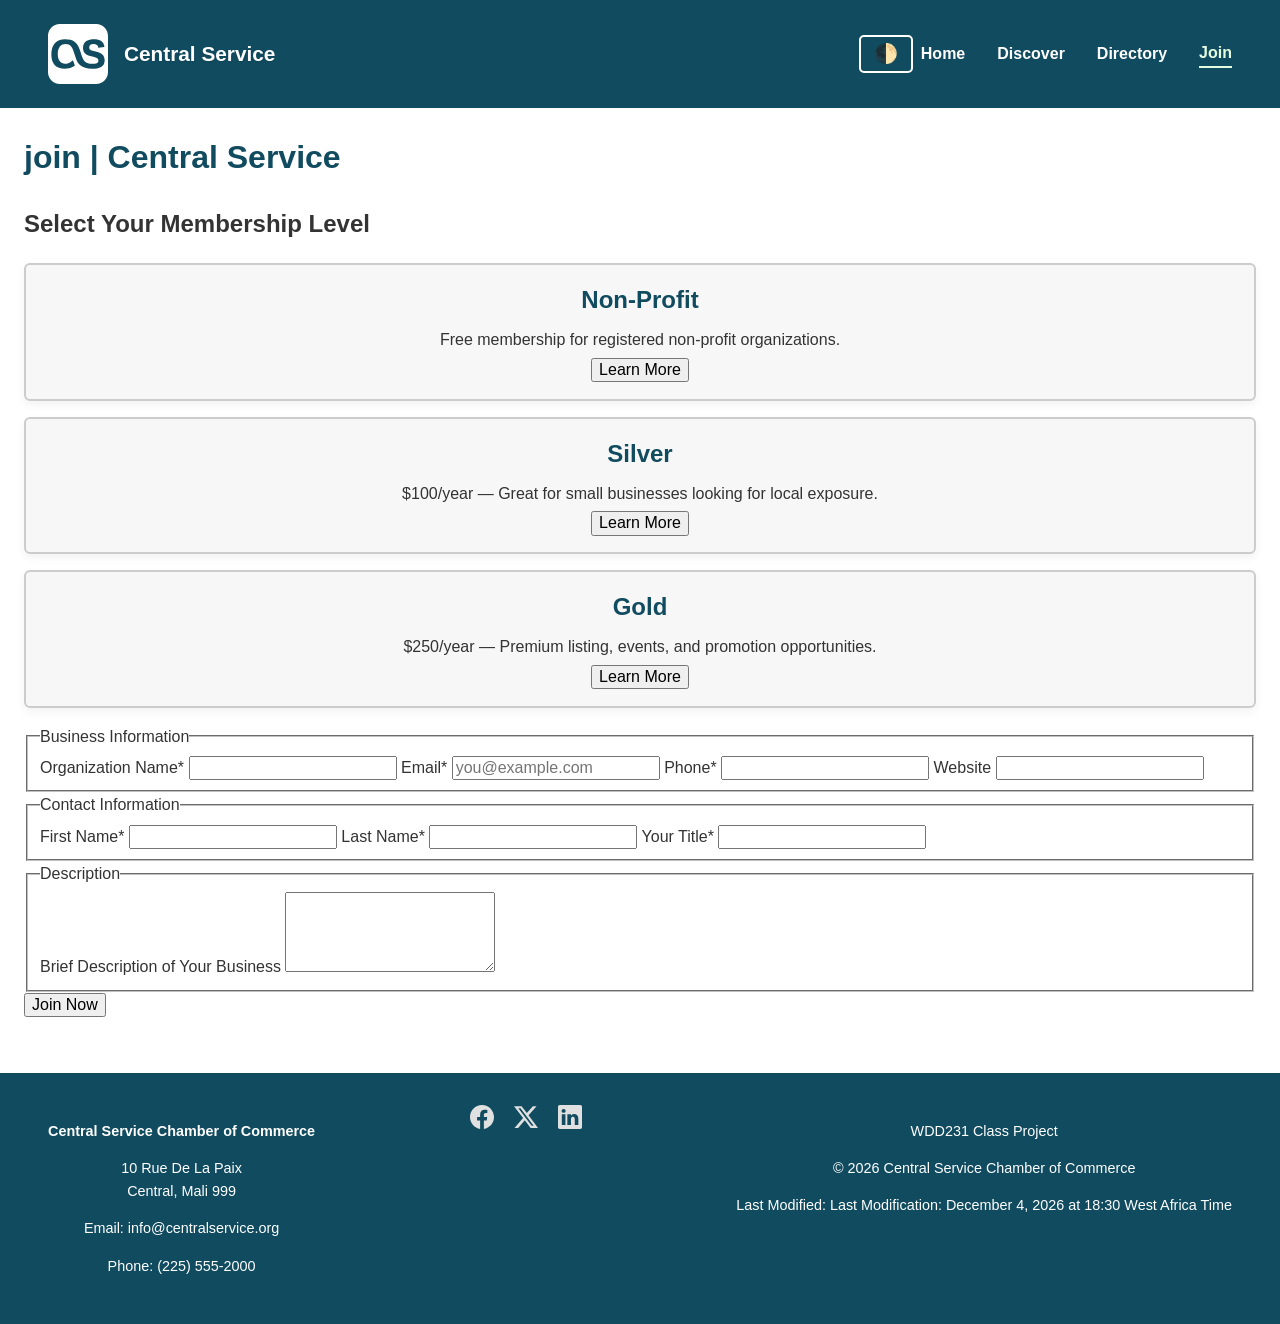
<file: chamber/join.html>
<!DOCTYPE html>
<html lang="en">
<head>
  <meta charset="UTF-8">
  <meta name="author" content="Olanrewaju Bobby Dawodu">
  <meta name="viewport" content="width=device-width, initial-scale=1.0">
  <meta name="description" content="Join the Central Service Chamber of Commerce — membership levels and application.">
  <meta property="og:title" content="Join | Central Service Chamber of Commerce">
  <meta property="og:type" content="website">
  <meta property="og:image" content="https://olanrewaju-bobby-dawodu.github.io/wdd231/chamber/images/hero.webp">
  <meta property="og:description" content="Become a member of the Chamber to promote your business and connect with the community.">
  <meta property="og:url" content="https://olanrewaju-bobby-dawodu.github.io/wdd231/chamber/join.html">
  <link rel="icon" href="favicon.ico">
  <link rel="preconnect" href="https://fonts.googleapis.com">
  <link rel="preconnect" href="https://fonts.gstatic.com" crossorigin>
  <link href="https://fonts.googleapis.com/css2?family=Roboto:wght@400;700&display=swap" rel="stylesheet">
  <link rel="stylesheet" href="styles/normalize.css">
  <link rel="stylesheet" href="styles/base.css">
  <link rel="stylesheet" href="styles/medium.css" media="(min-width: 601px) and (max-width: 1024px)">
  <link rel="stylesheet" href="styles/large.css" media="(min-width: 1025px)">
  <title>Join | Central Service Chamber of Commerce</title>
</head>

<body>
  <header>
    <div class="logo-container">
      <img src="images/logo.svg" alt="Central Service Logo">
      <div class="brand-name">Central Service</div>
    </div>
    <div class="nav-controls">
      <button id="mode" aria-label="Toggle Dark Mode">🌙</button>
      <button class="hamburger" id="hamburger" aria-label="Menu" aria-expanded="false">☰</button>
      <nav id="nav" class="hidden" role="navigation" aria-label="Main Navigation">
        <ul>
          <li><a href="index.html">Home</a></li>
          <li><a href="discover.html">Discover</a></li>
          <li><a href="directory.html">Directory</a></li>
          <li><a href="join.html" class="active-nav">Join</a></li>
        </ul>
      </nav>
    </div>
  </header>

<main>
  <h1 class="directory-h">join | Central Service</h1>

    <section class="membership-cards">
      <h2>Select Your Membership Level</h2>

      <div class="card-container">
        <!-- Non-Profit -->
        <article class="membership-card" data-level="Non-Profit">
          <h3>Non-Profit</h3>
          <p>Free membership for registered non-profit organizations.</p>
          <button type="button" onclick="openModal('modal-NonProfit')">Learn More</button>
        </article>

        <!-- Silver -->
        <article class="membership-card" data-level="Silver">
          <h3>Silver</h3>
          <p>$100/year — Great for small businesses looking for local exposure.</p>
          <button type="button" onclick="openModal('modal-Silver')">Learn More</button>
        </article>

        <!-- Gold -->
        <article class="membership-card" data-level="Gold">
          <h3>Gold</h3>
          <p>$250/year — Premium listing, events, and promotion opportunities.</p>
          <button type="button" onclick="openModal('modal-Gold')">Learn More</button>
        </article>
      </div>

      <!-- Hidden radio buttons for level selection -->
      <input type="radio" name="membership" value="Non-Profit" id="level-Non-Profit" hidden required />
      <input type="radio" name="membership" value="Silver" id="level-Silver" hidden />
      <input type="radio" name="membership" value="Gold" id="level-Gold" hidden />
    </section>

    <form action="thankyou.html" method="get" id="joinForm">
      <fieldset>
        <legend>Business Information</legend>

        <label for="orgName">Organization Name*</label>
        <input type="text" id="orgName" name="orgName" required pattern="[A-Za-z0-9\s\.\-&]{2,}" autocomplete="organization" />

        <label for="email">Email*</label>
        <input type="email" id="email" name="email" required autocomplete="email" placeholder="you@example.com" />

        <label for="phone">Phone*</label>
        <input type="tel" id="phone" name="phone" required autocomplete="tel" />

        <label for="website">Website</label>
        <input type="url" id="website" name="website" autocomplete="url" />
      </fieldset>

      <fieldset>
        <legend>Contact Information</legend>

        <label for="firstName">First Name*</label>
        <input type="text" id="firstName" name="firstName" required autocomplete="given-name" />

        <label for="lastName">Last Name*</label>
        <input type="text" id="lastName" name="lastName" required autocomplete="family-name" />

        <label for="title">Your Title*</label>
        <input type="text" id="title" name="title" required pattern="[A-Za-z\s\-\.]{2,}" autocomplete="honorific-suffix" />
      </fieldset>

      <fieldset>
        <legend>Description</legend>

        <label for="description">Brief Description of Your Business</label>
        <textarea id="description" name="description" rows="4" maxlength="500" autocomplete="off"></textarea>
      </fieldset>

      <!-- Hidden timestamp -->
      <input type="hidden" name="timestamp" id="timestamp" />

      <button type="submit">Join Now</button>
    </form>
  </main>

  <footer role="contentinfo">
    <div class="footer-contact">
      <p><strong>Central Service Chamber of Commerce</strong></p>
      <p>10 Rue De La Paix<br>Central, Mali 999</p>
      <p>Email: info@centralservice.org</p>
      <p>Phone: (225) 555-2000</p>
    </div>
    <div class="footer-social">
      <a href="#"><img src="images/facebook.svg" alt="Facebook"></a>
      <a href="#"><img src="images/twitter-x.svg" alt="Twitter"></a>
      <a href="#"><img src="images/linkedin.svg" alt="LinkedIn"></a>
    </div>
    <div class="footer-meta">
      <p>WDD231 Class Project</p>
      <p>&copy; <span id="currentyear"></span> Central Service Chamber of Commerce</p>
      <p>Last Modified: <span id="lastModified"></span></p>
    </div>
  </footer>

  <!-- Modal dialogs -->
  <dialog id="modal-NonProfit">
    <h2>Non-Profit Membership</h2>
    <p>Designed for charitable organizations to gain community visibility and collaborate on service events.</p>
    <button onclick="closeModal('modal-NonProfit')">Close</button>
  </dialog>

  <dialog id="modal-Silver">
    <h2>Silver Membership</h2>
    <p>Great for growing businesses. Get listed in the directory, attend monthly mixers, and display your logo at events.</p>
    <button onclick="closeModal('modal-Silver')">Close</button>
  </dialog>

  <dialog id="modal-Gold">
    <h2>Gold Membership</h2>
    <p>All Silver benefits plus homepage spotlight, featured newsletter ads, and exclusive sponsorships.</p>
    <button onclick="closeModal('modal-Gold')">Close</button>
  </dialog>

  <script>
    // Set last modified date
    document.getElementById("lastModified").textContent = document.lastModified;

    // Set timestamp on form load
    document.getElementById("timestamp").value = new Date().toISOString();

    // Handle membership card click
    document.querySelectorAll('.membership-card').forEach(card => {
      card.addEventListener('click', function () {
        const level = this.dataset.level;
        document.querySelectorAll('input[name="membership"]').forEach(r => r.checked = false);
        document.getElementById(`level-${level}`).checked = true;

        document.querySelectorAll('.membership-card').forEach(c => c.classList.remove('selected'));
        this.classList.add('selected');
      });
    });

    function openModal(id) {
      document.getElementById(id).showModal();
    }

    function closeModal(id) {
      document.getElementById(id).close();
    }
  </script>

  <script src="scripts/script.js" defer></script>
  <script src="scripts/navigation.js" defer></script>
  <script src="scripts/getdates.js" defer></script>
</body>
</html>
</file>
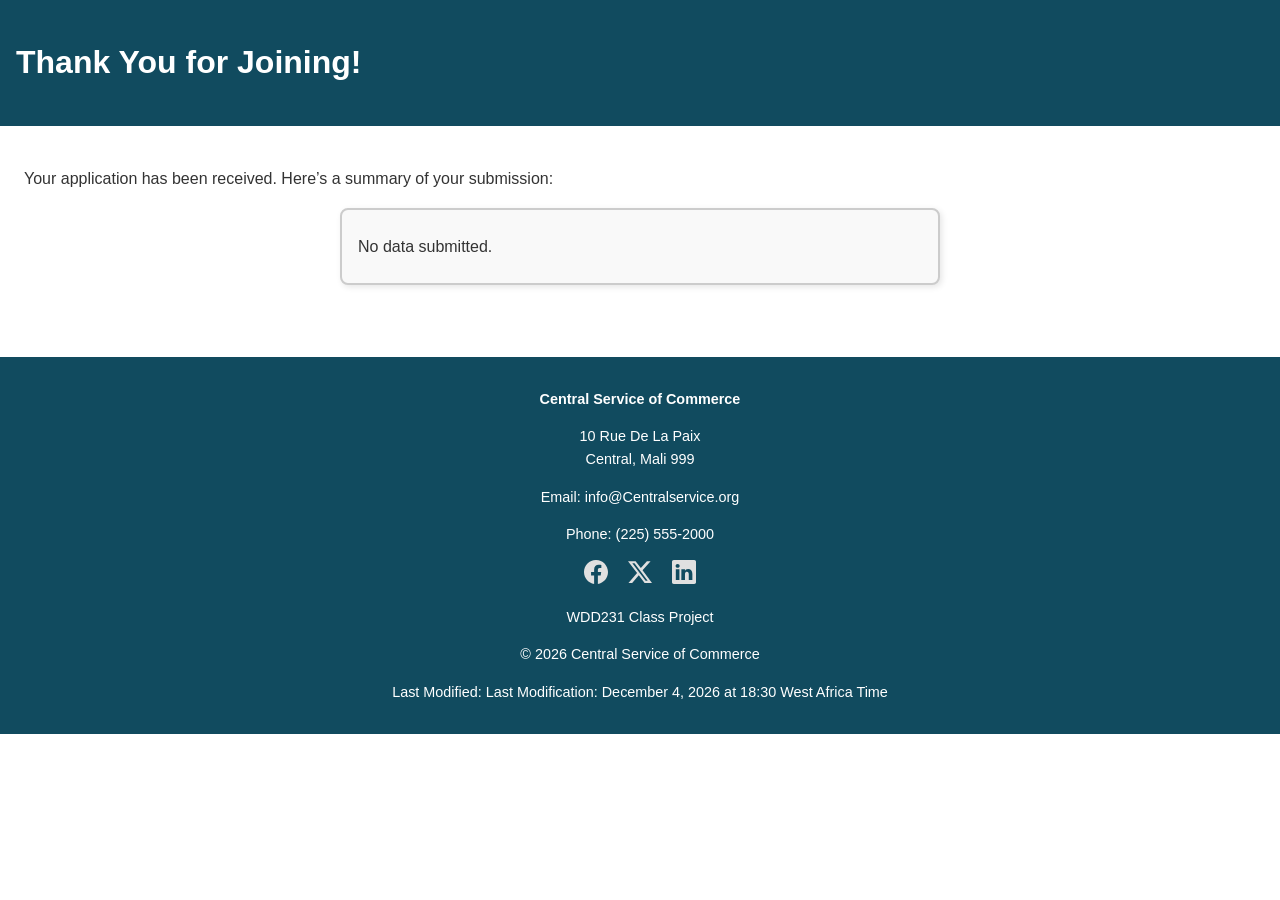
<file: chamber/thankyou.html>
<!DOCTYPE html>
<html lang="en">
<head>
  <meta charset="UTF-8" />
  <meta name="viewport" content="width=device-width, initial-scale=1.0"/>
  <title>Thank You - CentralService Chamber</title>
  <link rel="stylesheet" href="styles/base.css" />
  <script src="scripts/thankyou.js" defer></script>
</head>
<body>
  <header>
    <h1>Thank You for Joining!</h1>
  </header>

  <main>
    <section>
      <p>Your application has been received. Here’s a summary of your submission:</p>
      <div id="submission-summary" class="summary-box"></div>
    </section>
  </main>

  <footer role="contentinfo">
    <div class="footer-contact">
      <p><strong>Central Service of Commerce</strong></p>
      <p>10 Rue De La Paix<br>Central, Mali 999</p>
      <p>Email: info@Centralservice.org</p>
      <p>Phone: (225) 555-2000</p>
    </div>
    <div class="footer-social">
      <a href="#"><img src="images/facebook.svg" alt="Facebook"></a>
      <a href="#"><img src="images/twitter-x.svg" alt="Twitter"></a>
      <a href="#"><img src="images/linkedin.svg" alt="LinkedIn"></a>
    </div>
    <div class="footer-meta">
      <p>WDD231 Class Project</p>
      <p>&copy; <span id="currentyear"></span> Central Service of Commerce</p>
      <p>Last Modified: <span id="lastModified"></span></p>
    </div>
  </footer>

  <script src="scripts/getdates.js" defer></script>
</body>
</html>
</file>
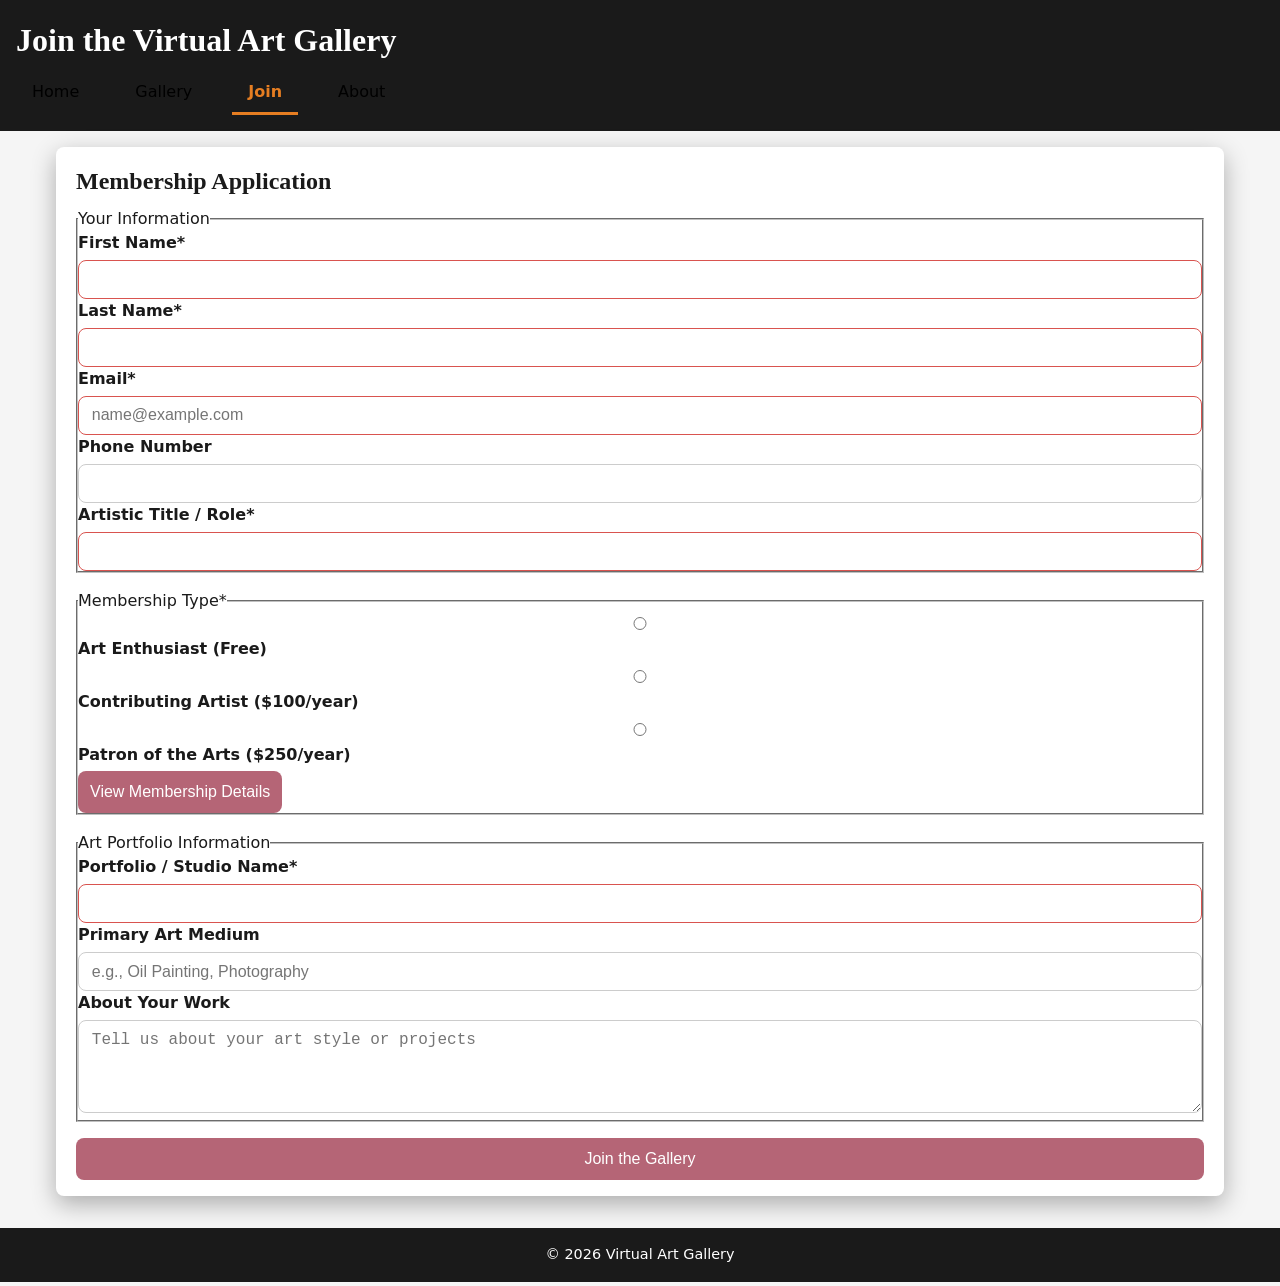
<file: project/form.html>
<!DOCTYPE html>
<html lang="en">
<head>
  <meta charset="UTF-8">
  <meta name="viewport" content="width=device-width, initial-scale=1.0">
  <title>Join the Virtual Art Gallery</title>
  <meta name="description" content="Join our Virtual Art Gallery to showcase, explore, and connect with artists worldwide.">
  <link rel="stylesheet" href="styles/base.css">
  <link rel="stylesheet" href="styles/large.css">
</head>
<body>
  <header>
    <div class="header-container">
      <h1>Join the Virtual Art Gallery</h1>
      <button id="menu-toggle" class="menu-toggle" aria-label="Toggle navigation menu">☰</button>
      <nav id="main-nav">
        <ul>
          <li><a href="index.html">Home</a></li>
          <li><a href="gallery.html">Gallery</a></li>
          <li><a href="#" class="active">Join</a></li>
          <li><a href="about.html">About</a></li>
        </ul>
      </nav>
    </div>
  </header>

  <main>
    <section>
      <h2>Membership Application</h2>
      <form action="thankyou.html" method="get">
        
        <!-- Contact Info -->
        <fieldset>
          <legend>Your Information</legend>

          <label for="firstName">First Name*</label>
          <input type="text" id="firstName" name="firstName" required>

          <label for="lastName">Last Name*</label>
          <input type="text" id="lastName" name="lastName" required>

          <label for="email">Email*</label>
          <input type="email" id="email" name="email" placeholder="name@example.com" required>

          <label for="phone">Phone Number</label>
          <input type="tel" id="phone" name="phone">

          <label for="title">Artistic Title / Role*</label>
          <input type="text" id="title" name="title"
                 pattern="[A-Za-z\s\-]{5,}" 
                 title="At least 5 letters, spaces, or hyphens" required>
        </fieldset>

        <!-- Membership Levels -->
        <fieldset>
          <legend>Membership Type*</legend>

          <label>
            <input type="radio" name="membership" value="viewer" required>
            Art Enthusiast (Free)
          </label>

          <label>
            <input type="radio" name="membership" value="artist">
            Contributing Artist ($100/year)
          </label>

          <label>
            <input type="radio" name="membership" value="patron">
            Patron of the Arts ($250/year)
          </label>

          <button type="button" id="membershipInfoBtn">View Membership Details</button>
        </fieldset>

        <!-- Art Info -->
        <fieldset>
          <legend>Art Portfolio Information</legend>
          <label for="portfolioName">Portfolio / Studio Name*</label>
          <input type="text" id="portfolioName" name="portfolioName" required>

          <label for="medium">Primary Art Medium</label>
          <input type="text" id="medium" name="medium" placeholder="e.g., Oil Painting, Photography">

          <label for="description">About Your Work</label>
          <textarea id="description" name="description" rows="4" placeholder="Tell us about your art style or projects"></textarea>
        </fieldset>

        <!-- Hidden Timestamp -->
        <input type="hidden" id="timestamp" name="timestamp">

        <!-- Submit -->
        <button type="submit">Join the Gallery</button>
      </form>
    </section>
  </main>

  <footer>
    <p>&copy; <span id="currentyear"></span> Virtual Art Gallery</p>
  </footer>

  <!-- Membership Info Modal -->
  <dialog id="membershipModal">
    <h3>Membership Levels & Benefits</h3>
    <ul>
      <li><strong>Art Enthusiast:</strong> Free access to exhibitions, newsletters, and community discussions.</li>
      <li><strong>Contributing Artist:</strong> $100/year, showcase your works online, participate in virtual exhibitions.</li>
      <li><strong>Patron of the Arts:</strong> $250/year, premium gallery access, exclusive artist meetups, and name featured on our supporters page.</li>
    </ul>
    <button id="closeModal">Close</button>
  </dialog>

  <script src="scripts/main.js" type="module"></script>
  <script>
    // Modal handling
    const modal = document.getElementById('membershipModal');
    document.getElementById('membershipInfoBtn').addEventListener('click', () => {
      modal.showModal();
    });
    document.getElementById('closeModal').addEventListener('click', () => {
      modal.close();
    });

    // Auto-fill timestamp
    document.getElementById('timestamp').value = new Date().toLocaleString();

    // Footer year
    document.getElementById('currentyear').textContent = new Date().getFullYear();
  </script>
</body>
</html>
</file>
<file: styles/base.css>
*,
*::before,
*::after {
  box-sizing: border-box;
}

html {
  scroll-behavior: smooth;
  font-family: 'Poppins', 'Roboto', sans-serif;
}

body {
  margin: 0;
  padding: 0;
  background-color: #ffffff;
  color: #111111;
  display: flex;
  flex-direction: column;
  min-height: 100vh;
}

/* Header */
header {
  display: flex;
  align-items: center;
  justify-content: space-between;
  padding: 1rem;
  background-color: #1a1a1a;
  color: #ffffff;
}

header img {
  width: 50px;
  height: auto;
}

header span {
  font-size: 1.2rem;
  font-weight: bold;
  color: #ffffff;
}

.hamburger {
  background: none;
  border: none;
  font-size: 2rem;
  cursor: pointer;
  color: #ffffff;
}

/* Navigation */
nav.navigation {
  background-color: #1a1a1a;
  display: none;
}

nav.navigation.open {
  display: block;
}

nav.navigation ul {
  list-style: none;
  margin: 0;
  padding: 0;
}

nav.navigation ul li {
  border-bottom: 1px solid #444444;
}

nav.navigation ul li a {
  display: block;
  padding: 1rem;
  color: #ffffff;
  text-decoration: none;
}

nav.navigation ul li a.active,
nav.navigation ul li a:hover {
  background-color: #003366;
  color: #ffffff;
}

/* Main */
main.main {
  padding: 1rem;
  flex-grow: 1;
}

.hero-text {
  font-size: 2rem;
  margin-bottom: 1rem;
}

/* Section Styling */
section {
  margin-bottom: 2rem;
}

section h2 {
  background-color: #003366;
  color: #ffffff;
  padding: 0.5rem;
  margin: 0 0 0.5rem;
  font-size: 1.2rem;
}

/* About Section */
.about-section {
  padding: 1rem;
  background-color: #f8f8f8;
  border-radius: 0.5rem;
}

/* Profile Section */
.profile-section {
  text-align: center;
}

.profile-section img {
  width: 100%;
  max-width: 300px;
  height: auto;
  border-radius: 0.5rem;
}

/* Course Section */
.course-work {
  padding: 1rem;
  background-color: #f4f4f4;
  border-radius: 0.5rem;
}

.buttons {
  display: flex;
  flex-wrap: wrap;
  gap: 0.5rem;
  margin: 1rem 0;
}

.buttons button {
  flex: 1;
  padding: 0.5rem;
  font-size: 1rem;
  cursor: pointer;
  border: 1px solid #555555;
  background-color: #e5e5e5;
  color: #111111;
  transition: background-color 0.3s ease;
}

.buttons button:hover {
  background-color: #c0c0c0;
}

#courseContainer {
  margin-top: 1rem;
}

.course-desc-wrapper {
  margin-top: 1rem;
  font-weight: bold;
  color: #111111;
}

.course-card {
  background-color: #f9f9f9;
  border: 1px solid #cccccc;
  padding: 1rem;
  margin-bottom: 1rem;
  border-radius: 8px;
  color: #111111;
}

.completed {
  background-color: #f1fdf4;
  border-left: 4px solid green;
  opacity: 0.9;
}

.completed h3::before {
  content: "✔ ";
  color: green;
  font-weight: bold;
}

/* Footer */
footer {
  padding: 1rem 2rem;
  background-color: #1a1a1a;
  text-align: center;
  font-size: 0.9rem;
  color: #ffffff;
  margin-top: auto;
}

footer .socials {
  display: flex;
  justify-content: center;
  gap: 1.5rem;
  margin-bottom: 0.5rem;
}

footer .socials a {
  margin: 0 0.5rem;
}

footer .socials a img {
  width: 24px;
  height: 24px;
  filter: grayscale(100%) brightness(100%) invert(100%);
  transition: transform 0.3s ease, filter 0.3s ease;
}

footer .socials a:hover img {
  filter: none; 
  transform: scale(1.2); 
}
</file>
<file: styles/larger.css>
@media screen and (min-width: 768px) {
  header {
    display: flex;
    align-items: center;
    justify-content: flex-start;
    gap: 1rem;
    padding: 1rem 2rem;
    background-color: #1a1a1a;
  }

  header img {
    width: 80px;
    height: auto;
  }

  header span {
    font-size: 1.25rem;
    font-weight: 400;
    color: #ffffff;
    font-family: 'Poppins', sans-serif;
  }

  .hamburger {
    display: none;
  }

  nav.navigation ul {
    display: flex;
    justify-content: center;
    gap: 1.5rem;
    padding: 1rem;
  }

  nav.navigation li {
    display: inline;
  }

  nav.navigation a {
    font-size: 1rem;
    padding: 0.5rem 1rem;
    border-radius: 4px;
  }

  nav.navigation a:hover,
  nav.navigation a.active {
    background-color: #007acc;
    color: #fff;
  }

  main {
    padding: 2rem;
    max-width: 1200px;
    margin: 0 auto;
  }

  /*.about-profile-wrapper {
    display: flex;
    gap: 2rem;
    align-items: flex-start;
    margin-bottom: 3rem;
  }
*/
    .about-profile-wrapper {
    display: flex;
    align-items: flex-start; 
    justify-content: space-between;
    gap: 2rem;
  }

  .about-profile-wrapper .resources-,
  .about-profile-wrapper .course {
    flex: 1;
  }

  .about-profile-wrapper img {
    max-width: 100%;
    height: auto;
    border-radius: 10px;
  }

  .about-profile-wrapper figcaption {
    text-align: center;
    margin-top: 0.5rem;
    font-style: italic;
    color: #555;
  }

  .course-work {
    margin-bottom: 4rem;
  }

  .course-work .buttons {
    display: flex;
    gap: 1rem;
    margin-bottom: 1rem;
  }

  .course-work button {
    padding: 0.5rem 1.25rem;
    font-size: 1rem;
    border: none;
    background-color: #007acc;
    color: white;
    border-radius: 5px;
    cursor: pointer;
  }

  .course-work button:hover {
    background-color: #005fa3;
  }

  .course {
    display: flex;
    flex-direction: column;
    align-items: center;
    text-align: center;
  }

  .course figure {
    margin: 0;
  }

  .course img {
    max-width: 100%;
    height: auto;
    border-radius: 12px;
  }

  .course figcaption {
    margin-top: 0.5rem;
    font-weight: 600;
  }

/* Footer */
footer {
  padding: 1rem 2rem;
  background-color: #1a1a1a;
  text-align: center;
  font-size: 0.9rem;
  color: #ffffff;
  margin-top: auto;
}

footer .socials {
  display: flex;
  justify-content: center;
  gap: 1.5rem;
  margin-bottom: 0.5rem;
}

footer .socials a {
  margin: 0 0.5rem;
}

footer .socials a img {
  width: 24px;
  height: 24px;
  filter: grayscale(100%) brightness(100%) invert(100%);
  transition: transform 0.3s ease, filter 0.3s ease;
}

footer .socials a:hover img {
  filter: none; 
  transform: scale(1.2); 
}
  footer p {
    font-size: 0.9rem;
    color: #ffffff;
  }

  .about-section,
  .profile-section {
    display: inline-block;
    vertical-align: top;
    width: 48%;
    box-sizing: border-box;
    margin-right: 2%;
  }

  .profile-section {
    margin-right: 0;
    margin-top: 1.3%;
  }
}
</file>
<file: chamber/styles/base.css>
/*-------- BASE STYLES ----------------- */
:root {
  --primary-color: #114b5f;
  --secondary-color: #028090;
  --accent-color: #e4fde1;
  --accent-color2: #444;
  --text-color: #333;
  --background-color: #fff;
  --font-main: 'Poppins', sans-serif;

  --spacing: 1.5rem;
  --transition-speed: 0.3s;
  --card-shadow: 0 2px 5px rgba(0, 0, 0, 0.1);
}

* {
  box-sizing: border-box;
}

body {
  margin: 0;
  padding: 0;
  font-family: var(--font-main, sans-serif);
  color: var(--text-color);
  background-color: var(--background-color);
  line-height: 1.6;
}

/* Wayfinding */
nav a.active-nav {
  font-weight: bold;
  border-bottom: 2px solid var(--accent-color);
  color: var(--accent-color);
}

.hidden {
  display: none !important;
}

/* --------- SKIP LINK ------------------ */
.skip-link {
  position: absolute;
  top: -40px;
  left: 0;
  background: #000;
  color: #fff;
  padding: 8px;
  z-index: 100;
  transition: top 0.3s;
}

.skip-link:focus {
  top: 0;
}

/* --------- HEADER ----------------- */
header {
  display: flex;
  align-items: center;
  justify-content: space-between;
  background-color: var(--primary-color);
  color: white;
  padding: 1rem;
  position: relative;
  z-index: 1000;
}

.hero {
  order: -1;
  position: relative;
  width: 100%;
  overflow: hidden;
}


.hero img {
  width: 100%;
  height: auto;
  display: block;
  object-fit: cover;
  max-height: 100vh; 
}

.logo-container {
  display: flex;
  align-items: center;
  gap: 1rem;
}

.logo-container img {
  width: 60px;
  height: auto;
  filter: invert(1);
}

.logo-container h1 {
  font-size: 1.5rem;
  margin: 0;
}

.brand-name {
  font-weight: 700;
  font-size: 1.3rem;
  text-shadow: 0 1px 2px rgba(0, 0, 0, 0.1);
}

/* Navigation controls container */
.nav-controls {
  display: flex;
  align-items: center;
  gap: 0.5rem;
  position: relative;
}

/* Hamburger menu */
.hamburger {
  display: block;
  font-size: 2rem;
  background: none;
  border: none;
  color: white;
  cursor: pointer;
  padding: 0.4rem;
  z-index: 1100;
}

/* Nav container */
nav {
  position: absolute;
  left: 10px;
  top: 100%;
  z-index: 1000;
  background-color: var(--primary-color);
  border-radius: 0.5rem;
  box-shadow: 0 0 10px rgba(0,0,0,0.3);
}

/* Navigation list */
nav ul {
  list-style: none;
  margin: 0;
  padding: 1rem;
  display: flex;
  flex-direction: column;
  gap: 0.5rem;
  background-color: var(--primary-color);
}

nav ul li {
  margin: 0;
}

nav ul li a {
  color: white;
  text-decoration: none;
  font-weight: bold;
  display: block;
  padding: 0.3rem 0.5rem;
}

nav ul li a:hover,
nav ul li a:focus {
  text-decoration: underline;
}

/* Dark mode button */
#mode {
  font-size: 1.2rem;
  background: none;
  color: white;
  border: 2px solid white;
  border-radius: 5px;
  padding: 0.3rem 0.6rem;
  cursor: pointer;
  margin-left: 1rem;
}

/* ---------- MAIN ------------------ */
main {
  display: flex;
  flex-direction: column;
  padding: var(--spacing);
  background-color: var(--background-color);
  color: var(--text-color);
}

section h2,
section h3 {
  margin-top: 0;
  color: var(--primary-color);
}

.directory-h {
    order: 0;
    margin-top: 0;
    color: var(--primary-color);
}

.dark .directory-h,
section h2,
section h3 {
  color: var(--text-color);
}

.dark .cloud-icon svg {
  color: var(--text-color);
}


section p {
  margin-bottom: 1rem;
}

/* ----------- DIRECTORY CONTROLS --------- */
.controls {
  display: flex;
  gap: 1rem;
  margin-bottom: 1rem;
}

.controls button {
  padding: 0.5rem 1rem;
  border: none;
  background-color: var(--primary-color);
  color: white;
  font-weight: bold;
  cursor: pointer;
  border-radius: 5px;
  transition: background-color var(--transition-speed);
}

.controls button:hover {
  background-color: var(--secondary-color);
}

/* --------- MEMBERS CARDS ------------ */
#members-container {
  display: grid;
  grid-template-columns: repeat(auto-fit, minmax(280px, 1fr));
  gap: var(--spacing);
  margin-top: 1rem;
}

.members-card img {
  width: 240px;
  height: auto;
  object-fit: cover;
  border-radius: 6px ;
}

.members-info {
  padding: 1rem;
  flex: 1;
  line-height: 1.5;
}


.members-card {
  display: flex;
  flex-direction: column;
  align-items: center;
  padding: 1rem;
  border: 1px solid #ccc;
  border-radius: 8px;
  overflow: hidden;
  box-shadow: var(--card-shadow);
  background-color: var(--background-color);
  color: var(--text-color);
  transition: transform 0.2s ease;
}

.members-card:hover {
  transform: scale(1.02);
}

.members-info h4 {
  font-size: 1.25rem;
  margin-bottom: 0.3rem;
}

.members-info p {
  font-size: 0.95rem;
}

.members-info .tagline {
  font-style: italic;
  color: var(--secondary-color);
  font-size: 0.9rem;
  margin-bottom: 0.75rem;
}


/* ------------------ FOOTER ------------- */
footer {
  background-color: var(--primary-color);
  color: white;
  text-align: center;
  padding: 1rem;
  font-size: 0.9rem;
  margin-top: 2rem;
}

footer .footer-content {
  max-width: 960px;
  margin: auto;
}

footer .social {
  margin-top: 0.5rem;
}

footer .footer-social a img {
  width: 24px;
  height: 24px;
  margin: 0 0.5rem;
  transition: filter 0.3s;
}

footer .footer-social a img:hover {
  filter: grayscale(100%);
}


/* --------- RESPONSIVE ------------ */
@media screen and (max-width: 500px) {
  .members-info {
    padding: 0.8rem;
  }

  .members-info h4 {
    font-size: 1.1rem;
  }
}


@media screen and (min-width: 740px) {
  nav {
    position: static;
    background: none;
    box-shadow: none;
  }

  nav ul {
    flex-direction: row;
    background-color: transparent;
    box-shadow: none;
    padding: 0;
    gap: 1rem;
    align-items: center;
  }

  .hamburger {
    display: none;
  }

  nav ul li a {
    padding: 0;
  }

  nav.hidden {
    display: block !important;
  }

  .hero img {
    height: 40vh;
    object-fit: cover;
  }

  .members-card {
    flex-direction: row;
    gap: 1rem;
    align-items: flex-start;
  }

  #members-container {
    display: grid;
    grid-template-columns: repeat(auto-fit, minmax(280px, 1fr));
  }

  .members-container.grid-view {
    display: grid !important;
  }

  .members-container.list-view {
    display: block !important;
  }
   /* Three-column Info Section */
  .info-panels {
    display: grid;
    grid-template-columns: repeat(3, 1fr);
    gap: 1.5rem;
    margin-top: 2rem;
  }

    .info-box h2 {
    background-color: #1e1e1e;
    color: #f1f1f1;
    padding: 0.5rem 1rem;
    margin: -1.2rem -1.2rem 1rem -1.2rem;
    border-top-left-radius: 6px;
    border-top-right-radius: 6px;
  }
  
    .cloud-icon {
    display: flex;
  }
  
  .members-container {
    display: grid;
    grid-template-columns: repeat(2, 1fr);
    gap: 1.5rem;
    margin-top: 2rem;
  }

  .members-card {
    display: flex;
    flex-direction: row;
    align-items: stretch;
    background-color: #fff;
    border-radius: 8px;
    overflow: hidden;
    box-shadow: 0 0 10px rgba(0, 0, 0, 0.1);
  }
    .members-card img {
      width: 50%;
      object-fit: cover;
      height: 30%;
      top: 16rem;
      position: relative;
      border-top-left-radius: 8px;
      border-bottom-left-radius: 8px;
  }

}

  /* -------- REDUCED MOTION ------ */
  @media (prefers-reduced-motion: reduce) {
    * {
      transition: none !important;
      animation-duration: 0s !important;
  }
}

/* ----------- ACCESSIBILITY ------ */
a:focus-visible,
button:focus-visible {
  outline: 3px solid var(--accent-color);
  outline-offset: 2px;
}

/* ------- DARK MODE OVERRIDE ------------ */
body.dark {
  --background-color: #121212;
  --text-color: #f0f0f0;
  --primary-color: #1e1e1e;
  --secondary-color: #2d2d2d;
  --accent-color: #bb86fc;

  background-color: var(--background-color) !important;
  color: var(--text-color);
}

body.dark header,
body.dark footer,
body.dark nav {
  background-color: var(--primary-color);
  color: var(--text-color);
}

body.dark nav ul li a,
body.dark .controls button,
body.dark .members-card,
body.dark .members-info,
body.dark main {
  background-color: var(--background-color);
  color: var(--text-color);
}

body.dark nav ul li a:hover {
  text-decoration: underline;
}

body.dark .members-card {
  background-color: var(--primary-color);
  border: 1px solid #444;
}

body.dark .members-info .tagline {
  color: var(--accent-color);
}

body.dark .cta-button {
  background-color: var(--secondary-color);
  color: var(--text-color);
  border: 1px solid #888;
}

body.dark a {
  color: var(--accent-color);
}

body.dark #mode {
  border-color: var(--accent-color);
}

body.dark .members-info {
  background-color: #1b1b1b;
}

.cta-button {
  display: inline-block;
  margin-top: 1rem;
  padding: 0.5rem 1rem;
  background-color: var(--primary-color);
  color: white;
  text-decoration: none;
  border-radius: 5px;
  font-weight: bold;
  transition: background-color 0.3s;
}

.cta-button:hover {
  background-color: var(--secondary-color);
}

.hero .cta-button {
  position: relative;
  top: -4rem;
}

.dark .members-card img {
  filter: brightness(0.95) contrast(1.1);
}

/* Controls */
.members-controls {
  display: flex;
  justify-content: flex-end;
  gap: 1rem;
  margin-bottom: 1rem;
}

.members-controls button {
  padding: 0.4rem 1rem;
  background-color: var(--secondary-color);
  color: white;
  font-weight: bold;
  border: none;
  border-radius: 5px;
  cursor: pointer;
  transition: background-color 0.3s ease;
}

.members-controls button:hover {
  background-color: var(--primary-color);
}

/* List view overrides */
.members-container.list-view {
  display: block;
}

.members-container.list-view .members-card {
  display: block;
  flex-direction: column;
  box-shadow: none;
  border: 1px solid #ccc;
  border-radius: 6px;
  margin-bottom: 1rem;
  background-color: var(--background-color);
}

.members-container.list-view .members-card img {
  display: none;
}

.members-container.list-view .members-info {
  padding: 1rem;
  width: 100%;
}

/* Dark mode compatibility */
.dark .members-container.list-view .members-card {
  background-color: #1f1f1f;
  border-color: #555;
  color: #f0f0f0;
}

/* Discover page: three-column info section */
.discover-grid {
  display: grid;
  gap: 1.5rem;
  margin-top: 2rem;
  grid-template-columns: 1fr;
}

.discover-grid article {
  background-color: #f4f4f4;
  padding: 1.25rem;
  border-radius: 6px;
  box-shadow: 0 0 8px rgba(0,0,0,0.08);
}

.discover-grid article h2 {
  margin-top: 0;
  font-size: 1.5rem;
  position: relative;
  padding-bottom: 0.25rem;
}

/* Header stripe for consistency with earlier pattern */
.discover-grid article h2 {
  background-color: #1e1e1e;
  color: #f1f1f1;
  display: inline-block;
  padding: 0.4rem 0.8rem;
  border-radius: 4px 4px 0 0;
  margin: -1rem -1rem 1rem -1rem;
}

/* Adapt to larger screens: three columns */
@media screen and (min-width: 1024px) {
  .discover-grid {
    grid-template-columns: repeat(3, 1fr);
  }
}

.image-montage {
  margin-top: 2rem;
}

.image-montage h2 {
  margin-top: 0;
  font-size: 1.75rem;
}

.montage-grid {
  display: grid;
  gap: 1rem;
  grid-template-columns: 1fr;
  margin-top: 0.75rem;
}

.montage-grid figure {
  margin: 0;
  position: relative;
  overflow: hidden;
  border-radius: 6px;
}

.montage-grid img {
  width: 100%;
  height: auto;
  display: block;
  object-fit: cover;
}

.montage-grid figcaption {
  position: absolute;
  bottom: 0;
  left: 0;
  right: 0;
  background: rgba(0,0,0,0.55);
  color: white;
  padding: 0.5rem 0.75rem;
  font-size: 0.9rem;
}

/* Multi-column on wider screens */
@media screen and (min-width: 768px) {
  .montage-grid {
    grid-template-columns: repeat(2, 1fr);
  }
}

@media screen and (min-width: 1024px) {
  .montage-grid {
    grid-template-columns: repeat(4, 1fr);
  }
}

.spotlight-cta {
  background-color: var(--accent-color);
  padding: 1.5rem;
  border-radius: 8px;
  margin: 2rem 0;
  text-align: center;
  color: var(--primary-color);
}

.spotlight-cta .cta-button {
  margin-top: 0.75rem;
}

.dark .discover-grid ul li,
.dark .discover-grid p {
  color: var(--accent-color2);
}

/* ---------- JOIN PAGE: Membership Levels & Form ---------- */

.membership-levels {
  margin: 2rem 0;
}

.levels-grid {
  display: grid;
  gap: 1.5rem;
  grid-template-columns: 1fr;
  margin-top: 1rem;
}

.membership-card {
  border: 1px solid rgba(0,0,0,0.1);
  border-radius: 8px;
  padding: 1rem 1.25rem;
  background-color: var(--background-color);
  box-shadow: 0 4px 10px rgba(0,0,0,0.05);
  transition: transform 0.2s ease, box-shadow 0.2s ease;
}

.membership-card h3 {
  margin-top: 0;
  font-size: 1.5rem;
  margin-bottom: 0.5rem;
  color: var(--primary-color);
}

.membership-card p {
  margin: 0.25rem 0;
}

.membership-card ul {
  padding-left: 1.2rem;
  margin: 0.5rem 0;
}

.membership-card .level-label {
  font-size: 0.85rem;
  margin-top: 0.75rem;
  font-style: italic;
  color: var(--accent-color2);
}

.membership-card:hover,
.membership-card:focus-within {
  transform: translateY(-2px);
  box-shadow: 0 8px 18px rgba(0,0,0,0.1);
}

/* Application form */
.application-form {
  margin: 2rem 0;
}

.application-form form {
  display: grid;
  gap: 1.5rem;
}

.application-form fieldset {
  border: 1px solid rgba(0,0,0,0.1);
  padding: 1rem 1.25rem;
  border-radius: 6px;
}

.application-form legend {
  font-weight: bold;
  padding: 0 0.25rem;
}

.form-group {
  display: flex;
  flex-direction: column;
  gap: 0.25rem;
}

.form-group label {
  font-weight: 600;
}

.form-group input,
.form-group textarea {
  padding: 0.6rem 0.8rem;
  border: 1px solid #ccc;
  border-radius: 5px;
  font-family: inherit;
  font-size: 1rem;
  background-color: #fff;
  transition: border-color var(--transition-speed);
}

.form-group input:focus,
.form-group textarea:focus {
  outline: none;
  border-color: var(--secondary-color);
  box-shadow: 0 0 0 3px rgba(2, 128, 144, 0.25);
}

.form-actions {
  margin-top: 0.5rem;
}

.membership-card + .membership-card {
  /* optional spacing if horizontal on large screens */
}

/* Responsive for wider displays */
@media screen and (min-width: 768px) {
  .levels-grid {
    grid-template-columns: repeat(3, 1fr);
  }

  .application-form form {
    grid-template-columns: repeat(2, 1fr);
    gap: 2rem;
  }

  .application-form fieldset:nth-child(3) {
    grid-column: 1 / -1; 
  }
}

/* Dark mode adjustments */
body.dark .membership-card {
  background-color: #1f1f1f;
  border-color: #444;
}

body.dark .application-form fieldset {
  background-color: #1b1b1b;
  border-color: #444;
}

body.dark .form-group input,
body.dark .form-group textarea {
  background-color: #222;
  color: var(--text-color);
  border: 1px solid #444;
}

body.dark .form-group input:focus,
body.dark .form-group textarea:focus {
  box-shadow: 0 0 0 3px rgba(187, 134, 252, 0.4);
}

.membership-card.selected-level {
  border: 2px solid var(--secondary-color);
  box-shadow: 0 8px 20px rgba(2,128,144,0.3);
}

.input-error {
  border-color: #d9534f;
  background-color: rgba(217,83,79,0.05);
}

.error-message {
  color: #d9534f;
  font-size: 0.85rem;
  margin-top: 0.25rem;
}
/*thank you*/
.summary-box {
  padding: 1rem;
  background: #f9f9f9;
  border: 2px solid #ccc;
  border-radius: 8px;
  max-width: 600px;
  margin: 1rem auto;
  box-shadow: 2px 2px 6px rgba(0,0,0,0.1);
}

.summary-box p {
  margin: 0.5rem 0;
}




.membership-card {
  padding: 1rem;
  border: 2px solid #444;
  margin: 1rem 0;
  text-align: center;
  background: #f7f7f7;
  animation: slideIn 0.7s ease-in-out both;
}

@keyframes slideIn {
  from {
    opacity: 0;
    transform: translateY(25px);
  }
  to {
    opacity: 1;
    transform: translateY(0);
  }
}

.membership-card {
  border: 2px solid #ccc;
  padding: 1rem;
  cursor: pointer;
  border-radius: 6px;
  transition: all 0.3s ease;
}

.membership-card.selected {
  border-color: #0077cc;
  background-color: #f0f8ff;
}

dialog {
  border: none;
  border-radius: 8px;
  padding: 1rem 1.5rem;
  box-shadow: 0 0 10px rgba(0,0,0,0.25);
}

/* Modal backdrop */
.modal {
  display: none; 
  position: fixed;
  z-index: 1000;
  left: 0;
  top: 0;
  width: 100%;
  height: 100%;
  overflow: auto;
  background-color: rgba(0,0,0,0.6);
}

/* Modal content */
.modal-content {
  background-color: #fff;
  margin: 5% auto;
  padding: 20px;
  border-radius: 8px;
  max-width: 500px;
  text-align: center;
}

/* Close button */
.close {
  color: #aaa;
  float: right;
  font-size: 28px;
  font-weight: bold;
  cursor: pointer;
}

.close:hover {
  color: black;
}

.member-card button.learn-more {
    margin-top: 0.5rem;
    padding: 0.5rem 1rem;
    background: #0066cc;
    color: #fff;
    border: none;
    border-radius: 4px;
    cursor: pointer;
}
.member-card button.learn-more:hover {
    background: #004999;
}
</file>
<file: chamber/styles/medium.css>
@media screen and (min-width: 600px) {
  body {
    font-size: 1.05rem;
  }

  header {
    padding: 1rem 2rem;
  }

  .logo-container h1 {
    font-size: 1.75rem;
  }

  nav ul {
    gap: 1.5rem;
  }

  main {
    padding: 2rem;
  }

  .business-container {
    grid-template-columns: repeat(2, 1fr);
  }

  footer {
    font-size: 1rem;
  }
}
</file>
<file: chamber/styles/large.css>
@media screen and (min-width: 1024px) {
  /* Header Layout */
  header {
    display: flex;
    justify-content: space-between;
    align-items: center;
    padding: 1.5rem 3rem;
  }

  body,
  .members-card,
  header,
  footer {
    transition: background-color 0.3s ease, color 0.3s ease;
  }

  .logo-container h1 {
    font-size: 2rem;
  }

  nav {
    display: block;
  }

  nav ul {
    display: flex;
    gap: 2rem;
  }

  .hamburger {
    display: none;
  }

  #mode {
    margin-left: 2rem;
    padding: 0.4rem 0.8rem;
  }

  /* Hero Section */
  .hero {
    width: 100%;
    height: 350px;
    background-color: #ccc;
    display: flex;
    justify-content: flex-end;
    align-items: flex-end;
    padding: 1rem;
    box-sizing: border-box;
    position: relative;
  }

  .hero img {
    width: 100%;
    height: 100%;
    object-fit: cover;
  }

  .hero .cta-button {
    background-color: var(--secondary-color);
    color: white;
    border: none;
    padding: 0.8rem 1.2rem;
    font-size: 1rem;
    border-radius: 6px;
    cursor: pointer;
    position: absolute;
    bottom: 20px;
    right: 20px;
    top: auto;
  }

  /* Three-column Info Section */
  .info-panels {
    display: grid;
    grid-template-columns: repeat(3, 1fr);
    gap: 1.5rem;
    margin-top: 2rem;
  }

  .info-box {
    background-color: #f4f4f4;
    padding: 1.2rem;
    border-radius: 6px;
    box-shadow: 0 0 8px rgba(0, 0, 0, 0.1);
  }

  .info-box h2 {
    background-color: #1e1e1e;
    color: #f1f1f1;
    padding: 0.5rem 1rem;
    margin: -1.2rem -1.2rem 1rem -1.2rem;
    border-top-left-radius: 6px;
    border-top-right-radius: 6px;
  }

  .cloud-icon {
    display: flex;
  }

  .dark .info-box {
    background-color: #2a2a2a;
    color: #f0f0f0;
  }

  .dark .info-box h2 {
    background-color: #ccc;
    color: #333;
  }

  /* Business Cards Grid Layout */
  .members-container {
    display: grid;
    grid-template-columns: repeat(3, 1fr);
    gap: 1.5rem;
    margin-top: 2rem;
  }

  .members-card {
    display: flex;
    flex-direction: row;
    align-items: stretch;
    background-color: #fff;
    border-radius: 8px;
    overflow: hidden;
    box-shadow: 0 0 10px rgba(0, 0, 0, 0.1);
  }

  .members-card img {
    width: 40%;
    object-fit: cover;
    height: 50%;
    top: 9rem;
    position: relative;
    border-top-left-radius: 8px;
    border-bottom-left-radius: 8px;
  }

  .members-info {
    width: 60%;
    padding: 1.2rem;
    display: flex;
    flex-direction: column;
    justify-content: center;
  }

  .members-info h4 {
    margin-top: 0;
    font-size: 1.4rem;
    color: var(--text-color);
  }

  .members-info .tagline {
    font-style: italic;
    color: var(--accent-color2);
    margin: 0.5rem 0;
    font-weight: 500;
  }

  .members-divider {
    border: none;
    height: 2px;
    background-color: #ccc;
    margin: 0.8rem 0;
    width: 100%;
  }

  .dark .members-divider {
    background-color: #555;
  }

  .members-card:hover {
    transform: translateY(-3px);
    box-shadow: 0 6px 12px rgba(0, 0, 0, 0.15);
  }

  /* Footer Layout */
  footer {
    display: flex;
    justify-content: space-between;
    flex-wrap: wrap;
    padding: 2rem 3rem;
    background-color: var(--primary-color);
    color: white;
  }

  footer .address,
  footer .social,
  footer .credits {
    flex: 1;
    min-width: 250px;
    margin: 0.5rem 0;
  }

  footer .social {
    text-align: center;
  }

  footer .credits {
    text-align: right;
  }

  footer .social-icons img {
    width: 28px;
    height: 28px;
    margin: 0 0.4rem;
  }

  #nav.hidden {
    display: block !important;
  }

  /* Dark mode styles for business cards */
.dark .members-card {
  background-color: #1e1e1e;
  color: #f1f1f1;
}

.dark .members-info h4 {
  color: #f1f1f1;
}

.dark .members-info .tagline {
  color: #aaa; /* Lighter tone for visibility */
}

.dark .members-card:hover {
  box-shadow: 0 6px 12px rgba(255, 255, 255, 0.2);
}

/* Controls */
.members-controls {
  display: flex;
  justify-content: flex-end;
  gap: 1rem;
  margin-bottom: 1rem;
}

.members-controls button {
  padding: 0.4rem 1rem;
  background-color: var(--secondary-color);
  color: white;
  font-weight: bold;
  border: none;
  border-radius: 5px;
  cursor: pointer;
  transition: background-color 0.3s ease;
}

.members-controls button:hover {
  background-color: var(--primary-color);
}

/* List view overrides */
.members-container.list-view {
  display: block;
}

.members-container.list-view .members-card {
  display: block;
  flex-direction: column;
  box-shadow: none;
  border: 1px solid #ccc;
  border-radius: 6px;
  margin-bottom: 1rem;
  background-color: var(--background-color);
}

.members-container.list-view .members-card img {
  display: none;
}

.members-container.list-view .members-info {
  padding: 1rem;
  width: 100%;
}

/* Dark mode compatibility */
.dark .members-container.list-view .members-card {
  background-color: #1f1f1f;
  border-color: #555;
  color: #f0f0f0;
}

}


/* Layouts using named grid areas */
.cards-layout {
    display: grid;
    gap: 1rem;
}
@media (min-width: 768px) {
    .cards-layout.grid1 {
        grid-template-areas:
            "card1 card1 card2"
            "card3 card4 card4"
            "card5 card6 card7";
    }
    /* Assign each card an area using nth-child selectors if needed */
}

/* Card styling */
.member-card {
    background: var(--card-bg, #fff);
    border-radius: 8px;
    padding: 1rem;
    box-shadow: 0 2px 6px rgba(0,0,0,0.1);
    display: flex;
    flex-direction: column;
    align-items: center;
}
.member-card img {
    max-width: 100%;
    height: auto;
    border-radius: 5px;
    transition: transform 0.3s ease;
}

/* Hover effect only on larger screens */
@media (min-width: 1024px) {
    .member-card img:hover {
        transform: scale(1.05);
    }
}
</file>
<file: project/styles/base.css>
/* ==============================
   Root Variables & Base Styles
============================== */
:root {
  --color-bg: #1A1A1A;
  --color-accent1: #E0C097;
  --color-accent2: #B56576;
  --color-text-light: #FFFFFF;
  --color-text-dark: #000000;
  --radius: 8px;
  --shadow: 0 8px 24px rgba(0,0,0,0.3);
  font-family: 'Open Sans', system-ui, -apple-system, sans-serif;
}

* {
  box-sizing: border-box;
  margin: 0;
  padding: 0;
}

body {
  background: #f5f5f5;
  color: #1a1a1a;
  line-height: 1.5;
}

/* ==============================
   Header & Navigation
============================== */
header {
  background: var(--color-bg);
  color: var(--color-text-light);
  padding: 1rem;
  display: flex;
  justify-content: space-between;
  align-items: center;
}

.logo {
  font-family: 'Playfair Display', serif;
  font-size: 1.5rem;
  font-weight: bold;
}

.menu-toggle {
  background: none;
  border: none;
  color: var(--color-text-light);
  font-size: 1.8rem;
  cursor: pointer;
  display: block;
}

#main-nav a.active {
  background-color: var(--accent-color);
  font-weight: bold;
}

nav {
  display: none;
  flex-direction: column;
  background: var(--color-bg);
  padding: 1rem 0;
}

nav.active {
  display: flex;
}

nav ul {
  list-style: none;
  display: flex;
  flex-direction: column;
  gap: 1rem;
}

nav a {
  color: var(--color-text-light);
  text-decoration: none;
  font-weight: 500;
  transition: color 0.3s;
}

nav a:hover,
nav a.active {
  color: var(--color-accent1);
}

@media (min-width: 768px) {
  .menu-toggle { display: none; }
  nav {
    display: flex !important;
    flex-direction: row;
    align-items: center;
    background: transparent;
  }
  nav ul {
    flex-direction: row;
    gap: 1.5rem;
  }
}

/* ==============================
   Main Layout
============================== */
main {
  max-width: 1200px;
  margin: 1rem auto;
  padding: 0 1rem;
}

section {
  background: #fff;
  padding: 1rem 1.25rem;
  border-radius: var(--radius);
  box-shadow: var(--shadow);
  margin-bottom: 2rem;
}

h1, h2, h3 {
  font-family: 'Playfair Display', serif;
  margin-bottom: 0.5rem;
}

h1 { font-size: 2rem; }
h2 { font-size: 1.5rem; }
h3 { font-size: 1.25rem; }

/* ==============================
   Gallery Grid
============================== */
.gallery-grid {
  display: grid;
  gap: 1rem;
}

.gallery-grid article {
  background: #fff;
  border-radius: var(--radius);
  overflow: hidden;
  box-shadow: var(--shadow);
  transition: transform 0.2s ease;
}

.gallery-grid article:hover {
  transform: translateY(-5px);
}

.gallery-grid img {
  width: 100%;
  display: block;
}

.gallery-grid h3 {
  margin: 0.5rem;
  font-size: 1.1rem;
}

.gallery-grid p {
  margin: 0.5rem;
  font-size: 0.9rem;
}

@media (min-width: 768px) {
  .gallery-grid { grid-template-columns: repeat(2, 1fr); }
}
@media (min-width: 1024px) {
  .gallery-grid { grid-template-columns: repeat(3, 1fr); }
}

/* ==============================
   Form Styles (Updated)
============================== */
form {
  display: grid;
  gap: 1rem;
}

label {
  font-weight: 600;
  display: block;
  margin-bottom: 0.3rem;
}

input, textarea, select {
  width: 100%;
  padding: 0.6rem 0.8rem;
  border-radius: var(--radius);
  border: 1px solid #ccc;
  font-size: 1rem;
  transition: all 0.3s ease;
}

input:focus, textarea:focus, select:focus {
  outline: none;
  border-color: var(--color-accent1);
  box-shadow: 0 0 0 3px rgba(224, 192, 151, 0.4);
}

input:required:invalid {
  border-color: #d9534f;
}

button {
  background: var(--color-accent2);
  color: var(--color-text-light);
  padding: 0.75rem;
  border: none;
  border-radius: var(--radius);
  font-size: 1rem;
  cursor: pointer;
  transition: background 0.3s;
}

button:hover {
  background: var(--color-accent1);
  color: var(--color-text-dark);
}

/* Membership Cards */
.membership-cards {
  display: grid;
  gap: 1rem;
}

.membership-card {
  border: 2px solid transparent;
  border-radius: var(--radius);
  padding: 1rem;
  box-shadow: var(--shadow);
  background: #fff;
  text-align: center;
  transition: transform 0.3s ease, border-color 0.3s ease;
}

.membership-card.selected {
  border-color: var(--color-accent1);
  transform: scale(1.02);
}

.membership-card h3 {
  color: var(--color-accent2);
  margin-bottom: 0.5rem;
}

.membership-card p {
  font-size: 0.9rem;
}

@media (min-width: 768px) {
  .membership-cards { grid-template-columns: repeat(3, 1fr); }
}

/* ==============================
   About Page
============================== */
.about-section {
  display: grid;
  gap: 1rem;
}

.about-section img {
  width: 100%;
  height: auto;
  border-radius: var(--radius);
}

@media (min-width: 768px) {
  .about-section {
    grid-template-columns: 1fr 1fr;
    align-items: center;
  }
}

/* ==============================
   Thank You Page
============================== */
.thankyou-message {
  text-align: center;
  padding: 2rem;
}

.thankyou-message h1 {
  color: var(--color-accent2);
}

/* ==============================
   Footer
============================== */
footer {
  background: var(--color-bg);
  color: var(--color-text-light);
  text-align: center;
  padding: 1rem;
  font-size: 0.9rem;
  margin-top: 2rem;
}

footer a {
  color: var(--color-accent1);
  text-decoration: none;
}

footer a:hover {
  text-decoration: underline;
}

/* ==============================
   Modal Styles
============================== */
.modal {
  position: fixed;
  top: 0;
  left: 0;
  width: 100%;
  height: 100%;
  background: rgba(0,0,0,0.7);
  display: none;
  justify-content: center;
  align-items: center;
  z-index: 1000;
}

.modal.active {
  display: flex;
}

.modal-content {
  background: white;
  padding: 1.5rem;
  border-radius: var(--radius);
  max-width: 600px;
  width: 90%;
  position: relative;
}

.modal-close {
  position: absolute;
  top: 10px;
  right: 12px;
  background: none;
  border: none;
  font-size: 1.5rem;
  cursor: pointer;
}

dialog {
  border: none;
  border-radius: 8px;
  padding: 1.5rem;
  max-width: 90%;
}
dialog::backdrop {
  background: rgba(0, 0, 0, 0.5);
}
</file>
<file: project/styles/large.css>
/* ============= Large Screen Styles ============= */
/* Applies to desktop and large tablet layouts (min-width: 1024px) */
@media (min-width: 1024px) {

  /* Hide the hamburger toggle on large screens */
  .menu-toggle {
    display: none;
  }

  /* Flexbox navigation for large screens */
  #main-nav {
    display: flex;
    justify-content: flex-end;
    align-items: center;
    gap: 2rem;
    background: none;
    position: static;
    padding: 0;
  }

  /* Wayfinding: highlight active page */
  #main-nav a.active {
    border-bottom: 3px solid var(--accent-color, #e67e22);
    font-weight: bold;
    color: var(--accent-color, #e67e22);
  }

  #main-nav a {
    display: inline-block;
    padding: 0.5rem 1rem;
    text-decoration: none;
    font-weight: 500;
    color: var(--text-color, #000);
    transition: background-color 0.3s ease, color 0.3s ease;
  }

  #main-nav a:hover {
    background-color: var(--accent-light, #f0f0f0);
    border-radius: 4px;
  }

  /* Gallery grid for large screens */
  #artwork-gallery,
  #featured-grid {
    display: grid;
    grid-template-columns: repeat(3, 1fr);
    gap: 2rem;
  }

  /* Modal styling for large screens */
  dialog#info-modal {
    max-width: 500px;
    padding: 2rem;
    border: none;
    border-radius: 8px;
    box-shadow: 0 4px 20px rgba(0,0,0,0.3);
  }

  dialog#info-modal::backdrop {
    background: rgba(0, 0, 0, 0.5);
  }
}
</file>
